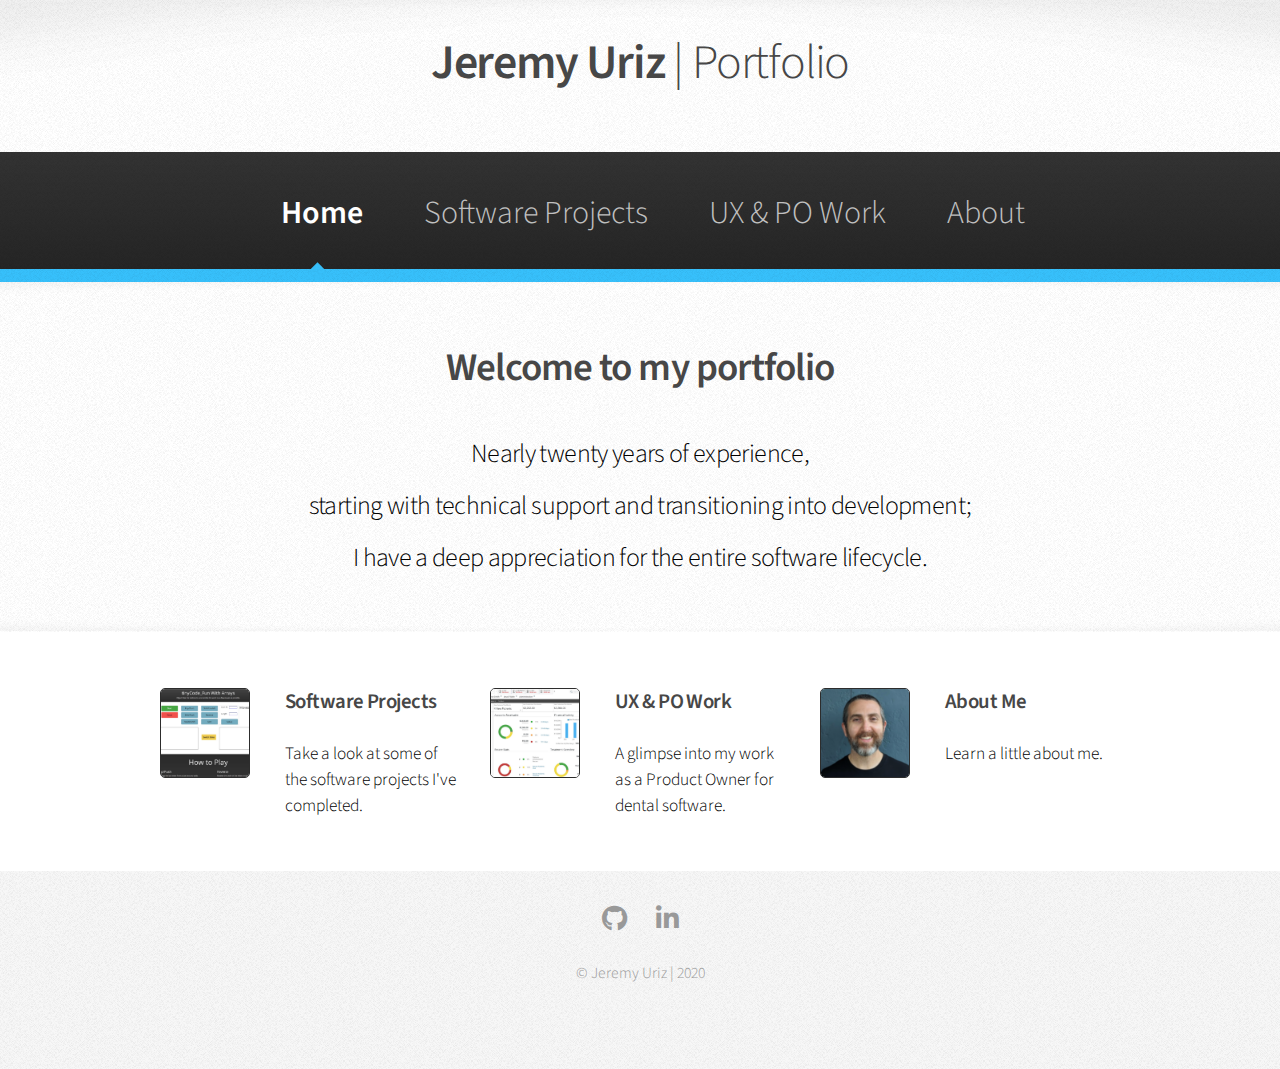
<file: index.html>
<!DOCTYPE HTML>
<html>

<head>
    <title>Jeremy Uriz Portfolio-Home</title>
    <meta charset="utf-8" />
    <meta name="viewport" content="width=device-width, initial-scale=1, user-scalable=no" />
    <link rel="stylesheet" href="assets/css/main.css" />
</head>

<body class="is-preload">
    <div id="page-wrapper">

        <!-- Header -->
        <div id="header">

            <!-- Logo -->
            <h1><a href="index.html" id="logo">Jeremy Uriz<em> | Portfolio</em></a></h1>

            <!-- Nav -->
            <nav id="nav">
                <ul>
                    <li class="current"><a href="index.html">Home</a></li>
                    <li><a href="softwareprojects.html">Software Projects</a></li>
                    <li><a href="productowner.html">UX & PO Work</a></li>
                    <li><a href="about.html">About</a></li>
                    <!-- <li><a href="contact.html">Contact</a></li> -->
                </ul>
            </nav>

        </div>

        <!-- Gigantic Heading -->
        <section class="wrapper style2">
            <div class="container">
                <header class="major">
                    <h2>Welcome to my portfolio</h2>
                    <p>Nearly twenty years of experience,</p>
                    <p>starting with technical support and transitioning into development; </p>
                    <p>I have a deep appreciation for the entire software lifecycle.</p>
                </header>
            </div>
        </section>

        <!-- Posts -->
        <section class="wrapper style1">
            <div class="container">
                <div class="row">
                    <section class="col-4 col-12-md">
                        <div class="box post">
                            <a href="softwareprojects.html" class="image left"><img src="images/tinyCode_funWithArraysThumbnail.jpg" alt="Thumbnail of array game." /></a>
                            <div class="inner">
                                <h3>Software Projects</h3>
                                <p>Take a look at some of the software projects I've completed.</p>
                            </div>
                        </div>
                    </section>
                    <section class="col-4 col-12-md">
                        <div class="box post">
                            <a href="productowner.html" class="image left"><img src="images/CMPThumbnail.jpg" alt="Thumbnail of SaaS product." /></a>
                            <div class="inner">
                                <h3>UX & PO Work</h3>
                                <p>A glimpse into my work as a Product Owner for dental software.</p>
                            </div>
                        </div>
                    </section>
                    <section class="col-4 col-12-md">
                        <div class="box post">
                            <a href="about.html" class="image left"><img src="images/UrizThumbnail.png" alt="A portrait of Jeremy Uriz" /></a>
                            <div class="inner">
                                <h3>About Me</h3>
                                <p>Learn a little about me.</p>
                            </div>
                        </div>
                    </section>
                </div>
            </div>
        </section>

        <!-- Footer -->
        <div id="footer">
            <div class="container">
                <div class="row">
                </div>
            </div>

            <!-- Icons -->
            <ul class="icons">
                <li><a href="https://github.com/JJURIZ" class="icon brands fa-github" target="blank"><span class="label">GitHub</span></a></li>
                <li><a href="https://www.linkedin.com/in/jjuriz/" class="icon brands fa-linkedin-in" target="blank"><span class="label">LinkedIn</span></a></li>
            </ul>

            <!-- Copyright -->
            <div class="copyright">
                <ul class="menu">
                    <li>&copy; Jeremy Uriz | 2020</li>
                </ul>
            </div>

        </div>

    </div>

    <!-- Scripts -->
    <script src="assets/js/jquery.min.js"></script>
    <script src="assets/js/jquery.dropotron.min.js"></script>
    <script src="assets/js/browser.min.js"></script>
    <script src="assets/js/breakpoints.min.js"></script>
    <script src="assets/js/util.js"></script>
    <script src="assets/js/main.js"></script>

</body>

</html>
</file>
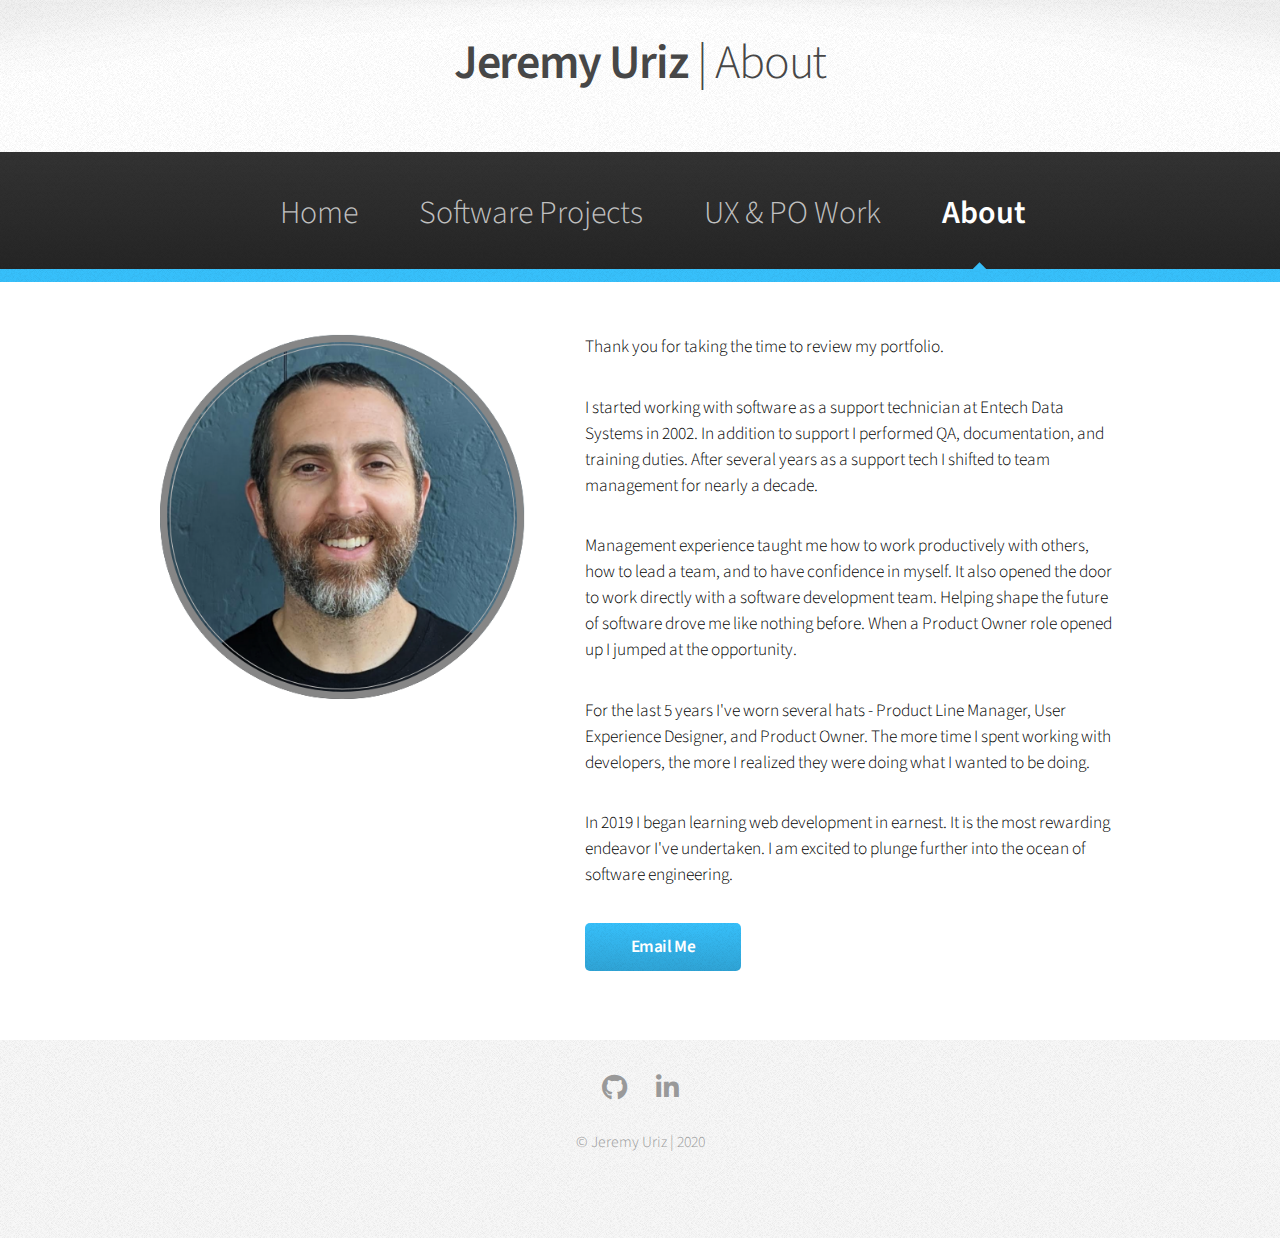
<file: about.html>
<!DOCTYPE HTML>
<html>

<head>
    <title>Jeremy Uriz Portfolio-About</title>
    <meta charset="utf-8" />
    <meta name="viewport" content="width=device-width, initial-scale=1, user-scalable=no" />
    <link rel="stylesheet" href="assets/css/main.css" />
</head>

<body class="is-preload">
    <div id="page-wrapper">

        <!-- Header -->
        <div id="header">

            <!-- Logo -->
            <h1><a href="index.html" id="logo">Jeremy Uriz <em>| About</em></a></h1>

            <!-- Nav -->
            <nav id="nav">
                <ul>
                    <li><a href="index.html">Home</a></li>
                    <li><a href="softwareprojects.html">Software Projects</a></li>
                    <li><a href="productowner.html">UX & PO Work</a></li>
                    <li class="current"><a href="about.html">About</a></li>
                    <!-- <li><a href="contact.html">Contact</a></li> -->
                </ul>
            </nav>
        </div>

        <!-- Main -->
        <section class="wrapper style1">
            <div class="container">
                <div class="row gtr-200">
                    <div class="col-5 col-12-narrower">
                        <div id="content">

                            <!-- Content -->
                            <header>
                            </header>
                            <span class="image featured"><img src="images/Uriz.png" alt="" /></span>
                        </div>
                    </div>
                    <div class="col-7 col-12-narrower">
                        <div id="sidebar">

                            <!-- Sidebar -->

                            <section>
                                <p>Thank you for taking the time to review my portfolio.</p>
                                <p>I started working with software as a support technician at Entech Data Systems in 2002. In addition to support I performed QA, documentation, and training duties. After several years as a support tech I shifted to team
                                    management for nearly a decade.
                                </p>
                                <p>Management experience taught me how to work productively with others, how to lead a team, and to have confidence in myself. It also opened the door to work directly with a software development team. Helping shape the future
                                    of software drove me like nothing before. When a Product Owner role opened up I jumped at the opportunity. </p>
                                <p>For the last 5 years I've worn several hats - Product Line Manager, User Experience Designer, and Product Owner. The more time I spent working with developers, the more I realized they were doing what I wanted to be doing.</p>
                                <p>In 2019 I began learning web development in earnest. It is the most rewarding endeavor I've undertaken. I am excited to plunge further into the ocean of software engineering. </p>
                                </p>
                            </section>
                            <footer>
                                <a href="mailto: jeremy.uriz@gmail.com" class="button">Email Me</a>
                            </footer>

                        </div>
                    </div>
                </div>
            </div>
        </section>

        <!-- Footer -->
        <div id="footer">
            <div class="container">
                <div class="row">
                </div>
            </div>

            <!-- Icons -->
            <ul class="icons">
                <li><a href="https://github.com/JJURIZ" class="icon brands fa-github" target="blank"><span class="label">GitHub</span></a></li>
                <li><a href="https://www.linkedin.com/in/jjuriz/" class="icon brands fa-linkedin-in" target="blank"><span class="label">LinkedIn</span></a></li>
            </ul>

            <!-- Copyright -->
            <div class="copyright">
                <ul class="menu">
                    <li>&copy; Jeremy Uriz | 2020</li>
                </ul>
            </div>
        </div>

    </div>

    <!-- Scripts -->
    <script src="assets/js/jquery.min.js"></script>
    <script src="assets/js/jquery.dropotron.min.js"></script>
    <script src="assets/js/browser.min.js"></script>
    <script src="assets/js/breakpoints.min.js"></script>
    <script src="assets/js/util.js"></script>
    <script src="assets/js/main.js"></script>

</body>

</html>
</file>
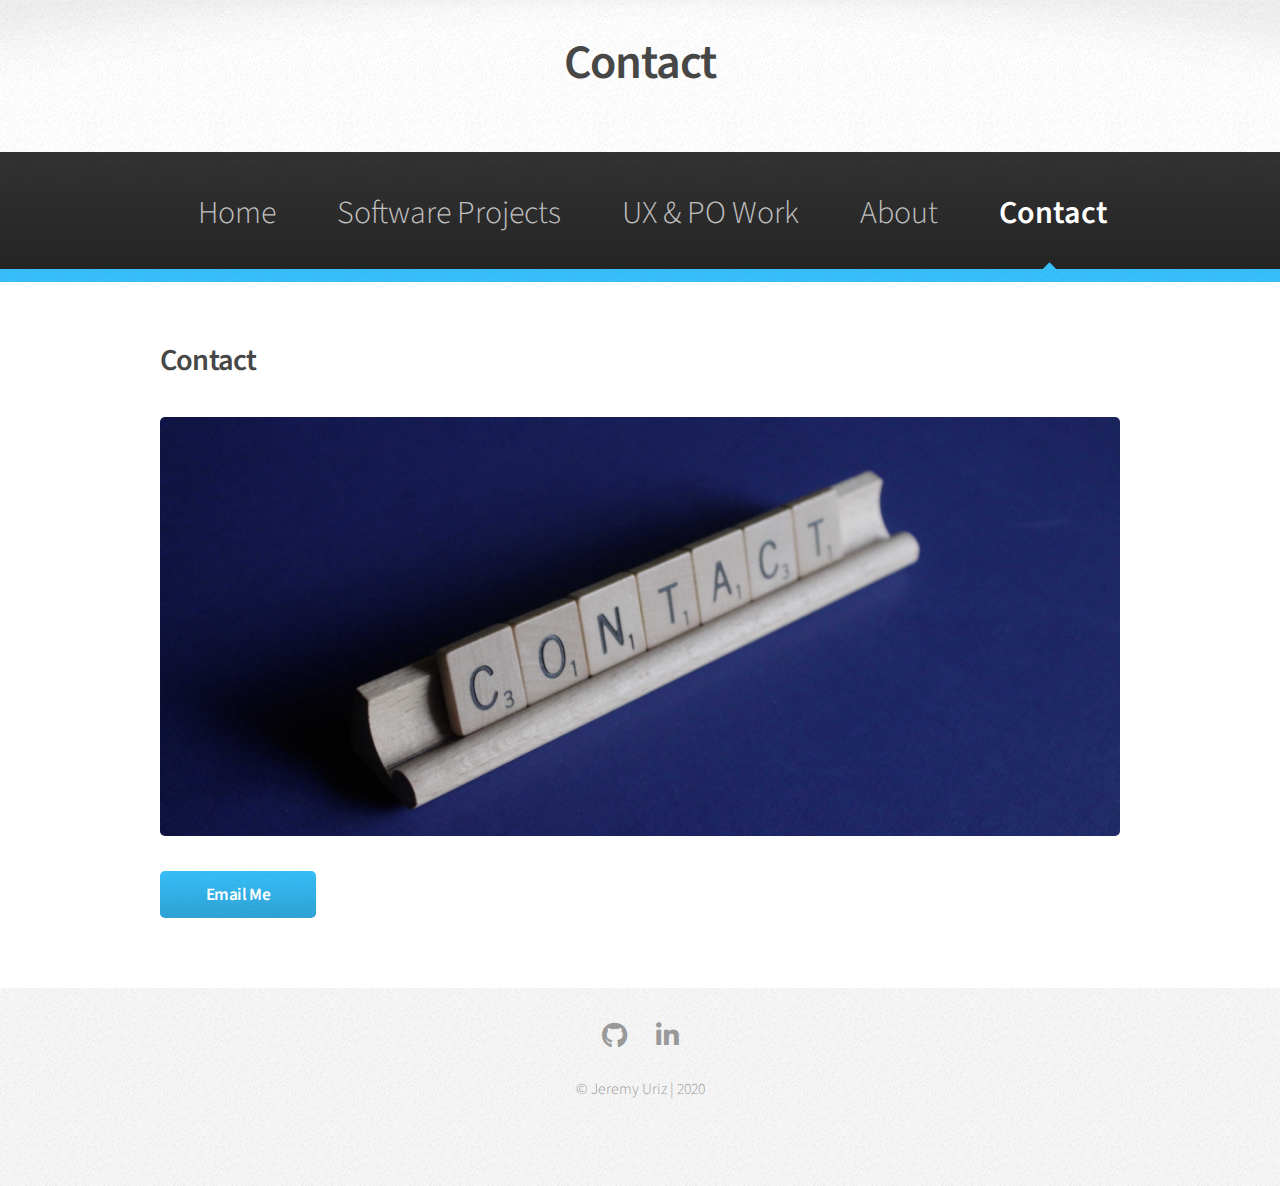
<file: contact.html>
<!DOCTYPE HTML>
<html>

<head>
    <title>Jeremy Uriz Portfolio-Contact</title>
    <meta charset="utf-8" />
    <meta name="viewport" content="width=device-width, initial-scale=1, user-scalable=no" />
    <link rel="stylesheet" href="assets/css/main.css" />
</head>

<body class="is-preload">
    <div id="page-wrapper">

        <!-- Header -->
        <div id="header">

            <!-- Logo -->
            <h1><a href="index.html" id="logo">Contact</a></h1>

            <!-- Nav -->
            <nav id="nav">
                <ul>
                    <li><a href="index.html">Home</a></li>
                    <li><a href="softwareprojects.html">Software Projects</a></li>
                    <li><a href="productowner.html">UX & PO Work</a></li>
                    <li><a href="about.html">About</a></li>
                    <li class="current"><a href="contact.html">Contact</a></li>
                </ul>
            </nav>

        </div>

        <!-- Main -->
        <section class="wrapper style1">
            <div class="container">
                <div id="content">

                    <!-- Content -->
                    <article>
                        <header>
                            <h2>Contact</h2>
                        </header>
                        <span class="image featured"><img src="images/contactBanner.jpg" alt="" /></span>
                        <footer>
                            <a href="mailto: jeremy.uriz@gmail.com" class="button">Email Me</a>
                        </footer>
                    </article>
                </div>
            </div>
        </section>

        <!-- Footer -->
        <div id="footer">
            <div class="container">
                <div class="row">

                </div>
            </div>

            <!-- Icons -->
            <ul class="icons">
                <li><a href="https://github.com/JJURIZ" class="icon brands fa-github" target="blank"><span class="label">GitHub</span></a></li>
                <li><a href="https://www.linkedin.com/in/jjuriz/" class="icon brands fa-linkedin-in" target="blank"><span class="label">LinkedIn</span></a></li>
            </ul>

            <!-- Copyright -->
            <div class="copyright">
                <ul class="menu">
                    <li>&copy; Jeremy Uriz | 2020</li>
                </ul>
            </div>

        </div>

    </div>

    <!-- Scripts -->
    <script src="assets/js/jquery.min.js"></script>
    <script src="assets/js/jquery.dropotron.min.js"></script>
    <script src="assets/js/browser.min.js"></script>
    <script src="assets/js/breakpoints.min.js"></script>
    <script src="assets/js/util.js"></script>
    <script src="assets/js/main.js"></script>

</body>

</html>
</file>
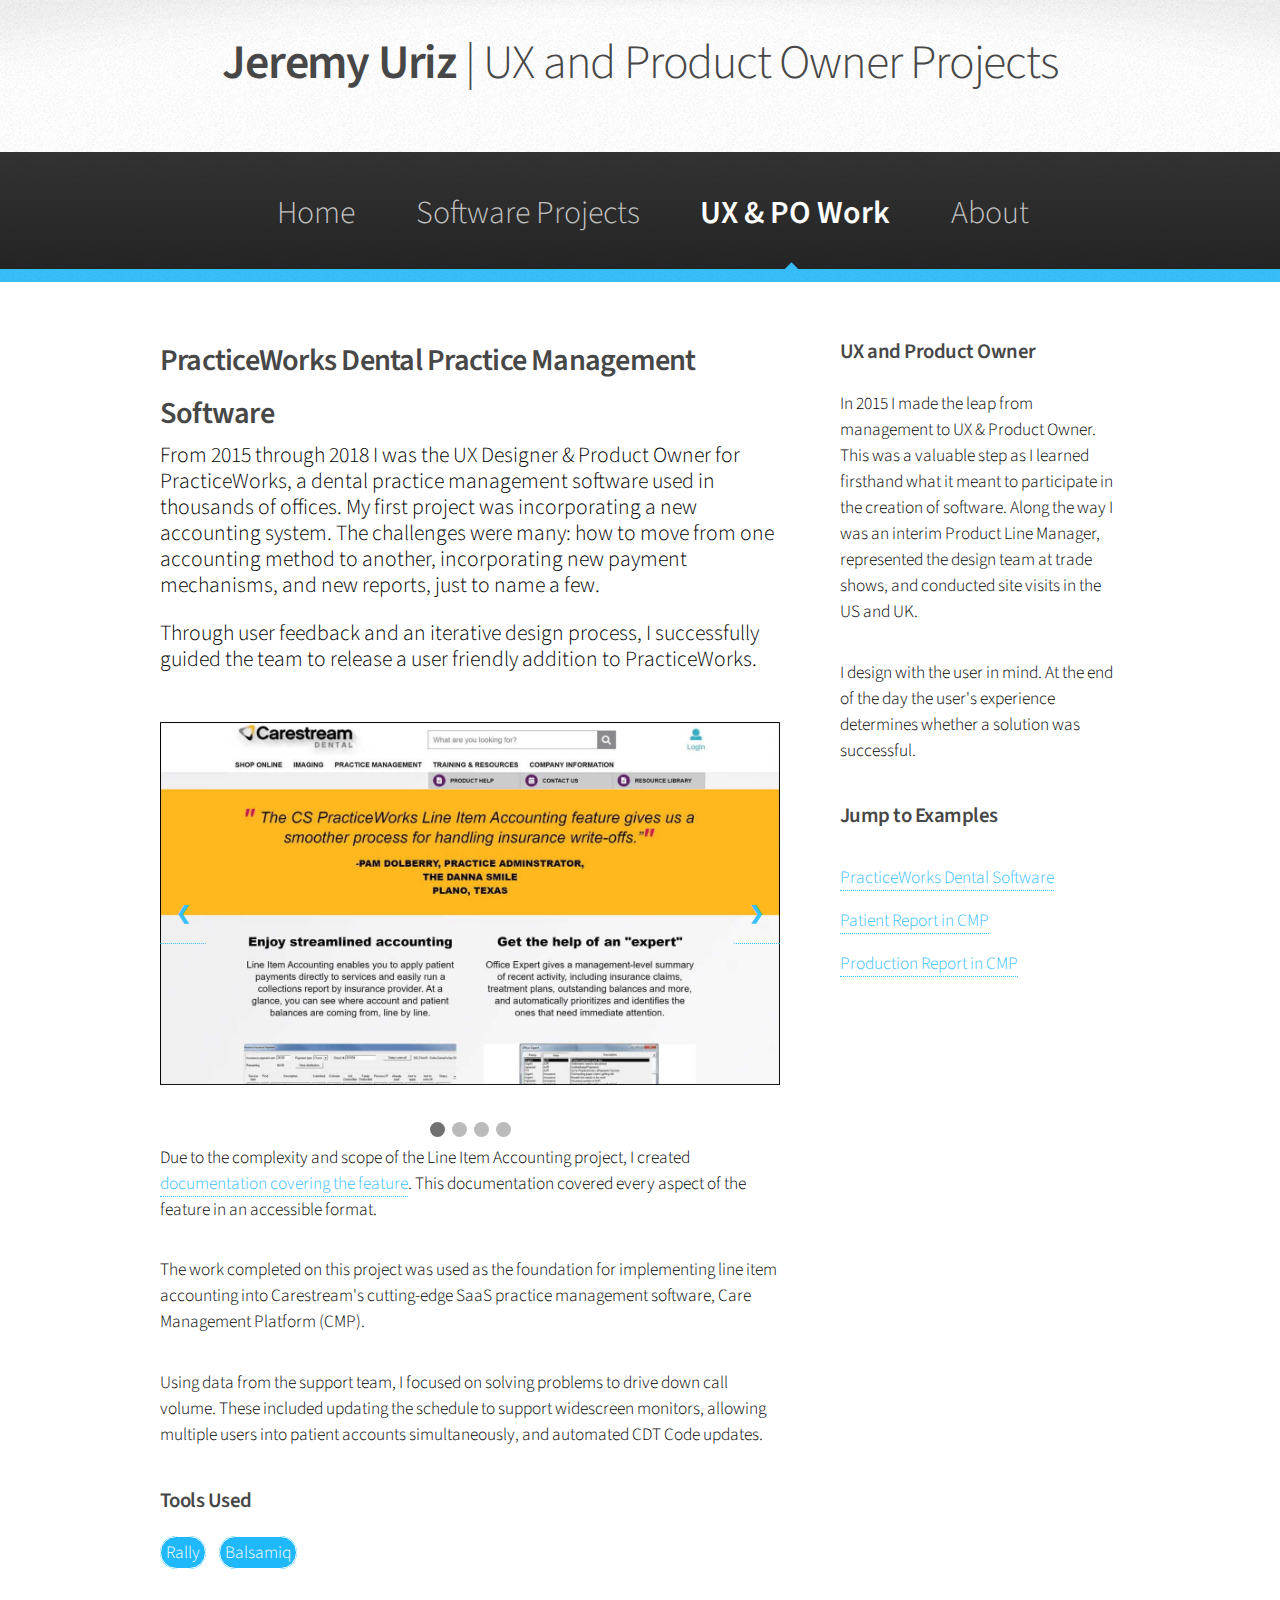
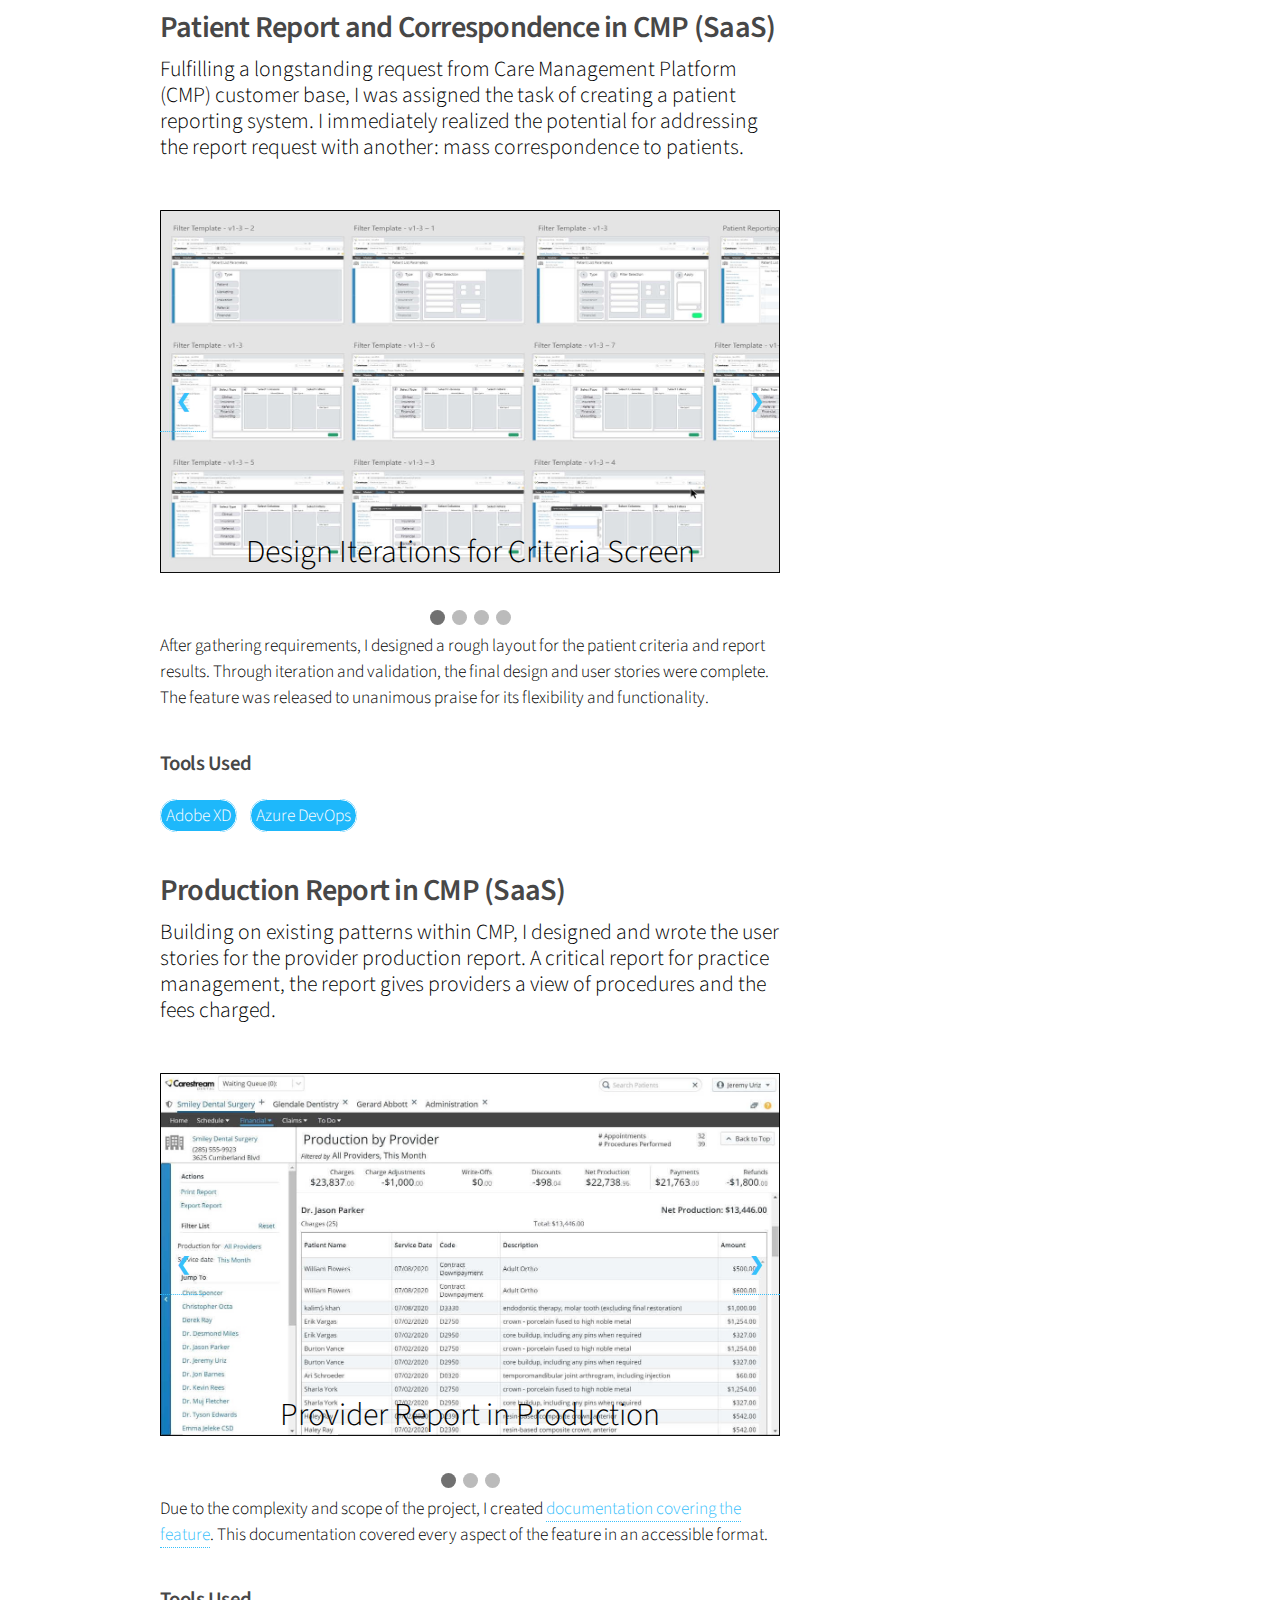
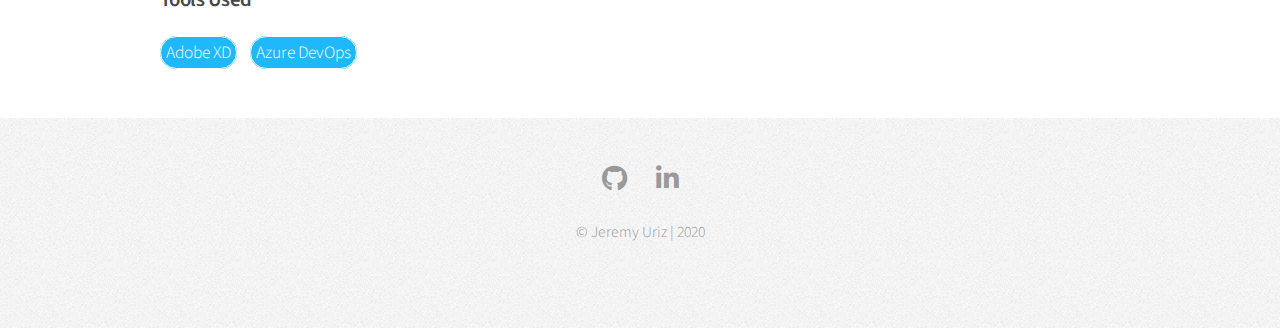
<file: productowner.html>
<!DOCTYPE HTML>
<html>

<head>
    <title>Jeremy Uriz Portfolio-UX & PO</title>
    <meta charset="utf-8" />
    <meta name="viewport" content="width=device-width, initial-scale=1, user-scalable=no" />
    <link rel="stylesheet" href="assets/css/main.css" />
    <link rel="stylesheet" href="assets/css/carousel.css" />
</head>

<body class="is-preload">
    <div id="page-wrapper">

        <!-- Header -->
        <div id="header">

            <!-- Logo -->
            <h1><a href="" id="logo">Jeremy Uriz<em> | UX and Product Owner Projects</em></a></h1>

            <!-- Nav -->
            <nav id="nav">
                <ul>
                    <li><a href="index.html">Home</a></li>
                    <li><a href="softwareprojects.html">Software Projects</a></li>
                    <li class="current"><a href="productowner.html">UX & PO Work</a></li>
                    <li><a href="about.html">About</a></li>
                    <!-- <li><a href="contact.html">Contact</a></li> -->
                </ul>
            </nav>
        </div>

        <!-- Main -->
        <section class="wrapper style1">
            <div class="container">
                <div class="row gtr-200">
                    <div class="col-8 col-12-narrower">
                        <div id="content">

                            <!-- Content -->
                            <article>
                                <header>
                                    <h2 id="PWDPMS">PracticeWorks Dental Practice Management Software</h2>
                                    <p>From 2015 through 2018 I was the UX Designer & Product Owner for PracticeWorks, a dental practice management software used in thousands of offices. My first project was incorporating a new accounting system. The challenges
                                        were many: how to move from one accounting method to another, incorporating new payment mechanisms, and new reports, just to name a few.</p>
                                    <p>Through user feedback and an iterative design process, I successfully guided the team to release a user friendly addition to PracticeWorks. </p>
                                </header>
                                <!-- PracticeWorks slideshow container -->
                                <div class="slideshow-container">

                                    <!-- Full-width images with number and caption text -->
                                    <div class="mySlides1 fade">
                                        <img src="images/CSWebLIA.jpg" style="width:100%">
                                    </div>

                                    <div class="mySlides1 fade">
                                        <img src="images/payrollReport.png" style="width:100%">
                                    </div>

                                    <div class="mySlides1 fade">
                                        <img src="images/PWOriginalAppointmentBook.jpg" style="width:100%">
                                        <div class="text">Schedule Prior to Update</div>
                                    </div>

                                    <div class="mySlides1 fade">
                                        <img src="images/PWUpdatedAppointmentBook.jpg" style="width:100%">
                                        <div class="text">Schedule After Update</div>
                                    </div>

                                    <!-- Next and previous buttons -->
                                    <a class="prev" onclick="plusSlides(-1,0)">&#10094;</a>
                                    <a class="next" onclick="plusSlides(1,0)">&#10095;</a>
                                </div>
                                <br>

                                <!-- The dots/circles -->
                                <div style="text-align:center">
                                    <span class="dot1" onclick="currentSlide(1)"></span>
                                    <span class="dot1" onclick="currentSlide(2)"></span>
                                    <span class="dot1" onclick="currentSlide(3)"></span>
                                    <span class="dot1" onclick="currentSlide(4)"></span>
                                </div>

                                <!-- PracticeWorks slideshow End -->
                                <p>Due to the complexity and scope of the Line Item Accounting project, I created <a href="https://community.carestreamdental.com/t5/PRACTICEWORKS/Complete-Guide-to-PracticeWorks-Line-Item-Accounting/m-p/3025" target="blank">documentation covering the feature</a>.
                                    This documentation covered every aspect of the feature in an accessible format.</p>
                                <p>The work completed on this project was used as the foundation for implementing line item accounting into Carestream's cutting-edge SaaS practice management software, Care Management Platform (CMP).</p>
                                <p>Using data from the support team, I focused on solving problems to drive down call volume. These included updating the schedule to support widescreen monitors, allowing multiple users into patient accounts simultaneously,
                                    and automated CDT Code updates.
                                </p>
                                <h3>Tools Used</h3>
                                <ul class="techUsed">
                                    <li>Rally</li>
                                    <li>Balsamiq</li>
                                </ul>
                            </article>
                            <article>
                                <header>
                                    <h2 id="CMP_Patient_Report">Patient Report and Correspondence in CMP (SaaS)</h2>
                                    <p>Fulfilling a longstanding request from Care Management Platform (CMP) customer base, I was assigned the task of creating a patient reporting system. I immediately realized the potential for addressing the report request
                                        with another: mass correspondence to patients.</p>
                                </header>

                                <!-- CMP Patient Report slideshow container -->
                                <div class="slideshow-container">

                                    <!-- Full-width images with number and caption text -->
                                    <div class="mySlides2 fade">
                                        <img src="images/CMP-PatientReporting_Iterations.jpg" style="width:100%">
                                        <div class="text">Design Iterations for Criteria Screen</div>
                                    </div>

                                    <div class="mySlides2 fade">
                                        <img src="images/Final_PatientReport_Results.jpg" style="width:100%">
                                        <div class="text">Report Results in Prodution</div>
                                    </div>

                                    <div class="mySlides2 fade">
                                        <img src="images/CMP-PatientReporting_SelectionScreen.jpg" style="width:100%">
                                        <div class="text">Design Iterations for Report Results</div>
                                    </div>

                                    <div class="mySlides2 fade">
                                        <img src="images/Final_PatientReport_Selection.jpg" style="width:100%">
                                        <div class="text">Criteria Screen Selection in Production</div>
                                    </div>

                                    <!-- Next and previous buttons -->
                                    <a class="prev" onclick="plusSlides(-1,1)">&#10094;</a>
                                    <a class="next" onclick="plusSlides(1,1)">&#10095;</a>
                                </div>
                                <br>

                                <!-- The dots/circles -->
                                <div style="text-align:center">
                                    <span class="dot2" onclick="currentSlide(1)"></span>
                                    <span class="dot2" onclick="currentSlide(2)"></span>
                                    <span class="dot2" onclick="currentSlide(3)"></span>
                                    <span class="dot2" onclick="currentSlide(4)"></span>
                                </div>

                                <!-- CMP Patient Report slideshow End -->

                                <p>After gathering requirements, I designed a rough layout for the patient criteria and report results. Through iteration and validation, the final design and user stories were complete. The feature was released to unanimous
                                    praise for its flexibility and functionality.
                                </p>
                                <h3>Tools Used</h3>
                                <ul class="techUsed">
                                    <li>Adobe XD</li>
                                    <li>Azure DevOps</li>
                                </ul>
                            </article>
                            <article>
                                <header>
                                    <h2 id="CMP_ProductionReport">Production Report in CMP (SaaS)</h2>
                                    <p>Building on existing patterns within CMP, I designed and wrote the user stories for the provider production report. A critical report for practice management, the report gives providers a view of procedures and the
                                        fees charged.
                                    </p>
                                </header>

                                <!-- CMP Patient Report slideshow container -->
                                <div class="slideshow-container">

                                    <!-- Full-width images with number and caption text -->
                                    <div class="mySlides3 fade">
                                        <img src="images/CMPProductionByProvider.jpg" style="width:100%">
                                        <div class="text">Provider Report in Production</div>
                                    </div>

                                    <div class="mySlides3 fade">
                                        <img src="images/CMP-PatientReporting_Iterations.jpg" style="width:100%">
                                        <div class="text">Design Iterations for Provider Production Report</div>
                                    </div>

                                    <div class="mySlides3 fade">
                                        <img src="images/CMPProductionReportMockup2.jpg" style="width:100%">
                                        <div class="text">Design Pattern for Provider Production Results</div>
                                    </div>

                                    <!-- Next and previous buttons -->
                                    <a class="prev" onclick="plusSlides(-1,2)">&#10094;</a>
                                    <a class="next" onclick="plusSlides(1,2)">&#10095;</a>
                                </div>
                                <br>

                                <!-- The dots/circles -->
                                <div style="text-align:center">
                                    <span class="dot3" onclick="currentSlide(1)"></span>
                                    <span class="dot3" onclick="currentSlide(2)"></span>
                                    <span class="dot3" onclick="currentSlide(3)"></span>
                                </div>

                                <!-- CMP Patient Report slideshow End -->

                                <p>Due to the complexity and scope of the project, I created <a href="https://community.carestreamdental.com/t5/PRACTICEWORKS/Complete-Guide-to-PracticeWorks-Line-Item-Accounting/m-p/3025" target="blank">documentation covering the feature</a>.
                                    This documentation covered every aspect of the feature in an accessible format.</p>
                                <h3>Tools Used</h3>
                                <ul class="techUsed">
                                    <li>Adobe XD</li>
                                    <li>Azure DevOps</li>
                                </ul>
                            </article>
                        </div>
                    </div>
                    <div class="col-4 col-12-narrower">
                        <div id="sidebar">

                            <!-- Sidebar -->

                            <section class='jumpToProject'>
                                <h3>UX and Product Owner</h3>
                                <p>
                                    In 2015 I made the leap from management to UX & Product Owner. This was a valuable step as I learned firsthand what it meant to participate in the creation of software. Along the way I was an interim Product Line Manager, represented
                                    the design team at trade shows, and conducted site visits in the US and UK.
                                </p>
                                <p>
                                    I design with the user in mind. At the end of the day the user's experience determines whether a solution was successful. 
                                </p>
                            </section>

                            <section class='jumpToProject'>
                                <h3>Jump to Examples</h3>
                                <ul class="links">
                                    <li><a href="#PWDPMS">PracticeWorks Dental Software</a></li>
                                    <li><a href="#CMP_Patient_Report">Patient Report in CMP</a></li>
                                    <li><a href="#CMP_ProductionReport">Production Report in CMP</a></li>
                                </ul>
                            </section>

                        </div>
                    </div>
                </div>
            </div>
        </section>

        <!-- Footer -->
        <div id="footer">

            <!-- Icons -->
            <ul class="icons">
                <li><a href="https://github.com/JJURIZ" class="icon brands fa-github" target="blank"><span class="label">GitHub</span></a></li>
                <li><a href="https://www.linkedin.com/in/jjuriz/" class="icon brands fa-linkedin-in" target="blank"><span class="label">LinkedIn</span></a></li>
            </ul>

            <!-- Copyright -->
            <div class="copyright">
                <ul class="menu">
                    <li>&copy; Jeremy Uriz | 2020</li>
                </ul>
            </div>

        </div>

    </div>

    <!-- Scripts -->
    <script src="assets/js/jquery.min.js"></script>
    <script src="assets/js/jquery.dropotron.min.js"></script>
    <script src="assets/js/browser.min.js"></script>
    <script src="assets/js/breakpoints.min.js"></script>
    <script src="assets/js/util.js"></script>
    <script src="assets/js/main.js"></script>
    <script src="assets/js/carousel.js"></script>

</body>

</html>
</file>
<file: assets/css/carousel.css>
* {
    box-sizing: border-box
}


/* Slideshow container */

.slideshow-container {
    max-width: 1000px;
    position: relative;
    margin: auto;
}


/* Hide the images by default */

.mySlides1,
.mySlides2,
.mySlides3,
.mySlides4 {
    display: none;
}


/* Next & previous buttons */

.prev,
.next {
    cursor: pointer;
    position: absolute;
    top: 50%;
    width: auto;
    margin-top: -22px;
    padding: 16px;
    color: #37c0fb;
    font-weight: bold;
    font-size: 18px;
    transition: 0.6s ease;
    border-radius: 0 3px 3px 0;
    user-select: none;
}


/* Position the "next button" to the right */

.next {
    right: 0;
    border-radius: 3px 0 0 3px;
}


/* On hover, add a black background color with a little bit see-through */

.prev:hover,
.next:hover {
    background-color: rgba(0, 0, 0, 0.8);
}


/* Caption text */

.text {
    color: #000;
    font-size: 2rem;
    padding: 8px 12px;
    position: absolute;
    bottom: 8px;
    width: 100%;
    text-align: center;
}


/* Number text (1/3 etc) */

.numbertext {
    color: #f2f2f2;
    font-size: 12px;
    padding: 8px 12px;
    position: absolute;
    top: 0;
}


/* The dots/bullets/indicators */

.dot1,
.dot2,
.dot3,
.dot4 {
    cursor: pointer;
    height: 15px;
    width: 15px;
    margin: 0 2px;
    background-color: #bbb;
    border-radius: 50%;
    display: inline-block;
    transition: background-color 0.6s ease;
}

.active,
.dot1:hover,
.dot2:hover,
.dot3:hover,
.dot4:hover {
    background-color: #717171;
}


/* Fading animation */

.fade {
    -webkit-animation-name: fade;
    -webkit-animation-duration: 1.5s;
    animation-name: fade;
    animation-duration: 1.5s;
}

@-webkit-keyframes fade {
    from {
        opacity: .4
    }
    to {
        opacity: 1
    }
}

@keyframes fade {
    from {
        opacity: .4
    }
    to {
        opacity: 1
    }
}
</file>
<file: assets/css/main.css>
@import url("fontawesome-all.min.css");
@import url("https://fonts.googleapis.com/css?family=Source+Sans+Pro:300,300italic,600,600italic");

/*
	Arcana by HTML5 UP
	html5up.net | @ajlkn
	Free for personal and commercial use under the CCA 3.0 license (html5up.net/license)
*/

html,
body,
div,
span,
applet,
object,
iframe,
h1,
h2,
h3,
h4,
h5,
h6,
p,
blockquote,
pre,
a,
abbr,
acronym,
address,
big,
cite,
code,
del,
dfn,
em,
img,
ins,
kbd,
q,
s,
samp,
small,
strike,
strong,
sub,
sup,
tt,
var,
b,
u,
i,
center,
dl,
dt,
dd,
ol,
ul,
li,
fieldset,
form,
label,
legend,
table,
caption,
tbody,
tfoot,
thead,
tr,
th,
td,
article,
aside,
canvas,
details,
embed,
figure,
figcaption,
footer,
header,
hgroup,
menu,
nav,
output,
ruby,
section,
summary,
time,
mark,
audio,
video {
    margin: 0;
    padding: 0;
    border: 0;
    font-size: 100%;
    font: inherit;
    vertical-align: baseline;
}

article,
aside,
details,
figcaption,
figure,
footer,
header,
hgroup,
menu,
nav,
section {
    display: block;
}

body {
    line-height: 1;
}

ol,
ul {
    list-style: none;
}

blockquote,
q {
    quotes: none;
}

blockquote:before,
blockquote:after,
q:before,
q:after {
    content: '';
    content: none;
}

table {
    border-collapse: collapse;
    border-spacing: 0;
}

body {
    -webkit-text-size-adjust: none;
}

mark {
    background-color: transparent;
    color: inherit;
}

input::-moz-focus-inner {
    border: 0;
    padding: 0;
}

input,
select,
textarea {
    -moz-appearance: none;
    -webkit-appearance: none;
    -ms-appearance: none;
    appearance: none;
}


/* Basic */

html {
    box-sizing: border-box;
}

*,
*:before,
*:after {
    box-sizing: inherit;
}

body {
    background: #f7f7f7 url("images/bg01.png");
}

body.is-preload *,
body.is-preload *:before,
body.is-preload *:after {
    -moz-animation: none !important;
    -webkit-animation: none !important;
    -ms-animation: none !important;
    animation: none !important;
    -moz-transition: none !important;
    -webkit-transition: none !important;
    -ms-transition: none !important;
    transition: none !important;
}

body,
input,
select,
textarea {
    color: #474747;
    font-family: 'Source Sans Pro', sans-serif;
    font-size: 16pt;
    font-weight: 300;
    line-height: 1.65em;
}

a {
    -moz-transition: color 0.2s ease-in-out, border-color 0.2s ease-in-out, opacity 0.2s ease-in-out;
    -webkit-transition: color 0.2s ease-in-out, border-color 0.2s ease-in-out, opacity 0.2s ease-in-out;
    -ms-transition: color 0.2s ease-in-out, border-color 0.2s ease-in-out, opacity 0.2s ease-in-out;
    transition: color 0.2s ease-in-out, border-color 0.2s ease-in-out, opacity 0.2s ease-in-out;
    color: #37c0fb;
    text-decoration: none;
    border-bottom: dotted 1px;
}

a:hover {
    color: #37c0fb;
    border-bottom-color: transparent;
}

strong,
b {
    font-weight: 600;
}

em,
i {
    font-style: italic;
}

p,
ul,
ol,
dl,
table,
blockquote {
    margin: 0 0 2em 0;
}

h1,
h2,
h3,
h4,
h5,
h6 {
    color: inherit;
    font-weight: 600;
    line-height: 1.75em;
    margin-bottom: 1em;
}

h1 a,
h2 a,
h3 a,
h4 a,
h5 a,
h6 a {
    color: inherit;
    text-decoration: none;
}

h1 em,
h2 em,
h3 em,
h4 em,
h5 em,
h6 em {
    font-style: normal;
    font-weight: 300;
}

h2 {
    font-size: 1.75em;
    letter-spacing: -0.025em;
}

h3 {
    font-size: 1.2em;
    letter-spacing: -0.025em;
}

sub {
    font-size: 0.8em;
    position: relative;
    top: 0.5em;
}

sup {
    font-size: 0.8em;
    position: relative;
    top: -0.5em;
}

hr {
    border-top: solid 1px #e0e0e0;
    border: 0;
    margin-bottom: 1.5em;
}

blockquote {
    border-left: solid 0.5em #e0e0e0;
    font-style: italic;
    padding: 1em 0 1em 2em;
}

p {
    color: black;
}


/* Container */

.container {
    margin: 0 auto;
    max-width: 100%;
    width: 1400px;
}

@media screen and (max-width: 1680px) {
    .container {
        width: 1200px;
    }
}

@media screen and (max-width: 1280px) {
    .container {
        width: 960px;
    }
}

@media screen and (max-width: 980px) {
    .container {
        width: 95%;
    }
}

@media screen and (max-width: 840px) {
    .container {
        width: 95%;
    }
}

@media screen and (max-width: 736px) {
    .container {
        width: 90%;
    }
}

@media screen and (max-width: 480px) {
    .container {
        width: 100%;
    }
}


/* Row */

.row {
    display: flex;
    flex-wrap: wrap;
    box-sizing: border-box;
    align-items: stretch;
}

.row>* {
    box-sizing: border-box;
}

.row.gtr-uniform>*> :last-child {
    margin-bottom: 0;
}

.row.aln-left {
    justify-content: flex-start;
}

.row.aln-center {
    justify-content: center;
}

.row.aln-right {
    justify-content: flex-end;
}

.row.aln-top {
    align-items: flex-start;
}

.row.aln-middle {
    align-items: center;
}

.row.aln-bottom {
    align-items: flex-end;
}

.row>.imp {
    order: -1;
}

.row>.col-1 {
    width: 8.33333%;
}

.row>.off-1 {
    margin-left: 8.33333%;
}

.row>.col-2 {
    width: 16.66667%;
}

.row>.off-2 {
    margin-left: 16.66667%;
}

.row>.col-3 {
    width: 25%;
}

.row>.off-3 {
    margin-left: 25%;
}

.row>.col-4 {
    width: 33.33333%;
}

.row>.off-4 {
    margin-left: 33.33333%;
}

.row>.col-5 {
    width: 41.66667%;
}

.row>.off-5 {
    margin-left: 41.66667%;
}

.row>.col-6 {
    width: 50%;
}

.row>.off-6 {
    margin-left: 50%;
}

.row>.col-7 {
    width: 58.33333%;
}

.row>.off-7 {
    margin-left: 58.33333%;
}

.row>.col-8 {
    width: 66.66667%;
}

.row>.off-8 {
    margin-left: 66.66667%;
}

.row>.col-9 {
    width: 75%;
}

.row>.off-9 {
    margin-left: 75%;
}

.row>.col-10 {
    width: 83.33333%;
}

.row>.off-10 {
    margin-left: 83.33333%;
}

.row>.col-11 {
    width: 91.66667%;
}

.row>.off-11 {
    margin-left: 91.66667%;
}

.row>.col-12 {
    width: 100%;
}

.row>.off-12 {
    margin-left: 100%;
}

.row.gtr-0 {
    margin-top: 0px;
    margin-left: 0px;
}

.row.gtr-0>* {
    padding: 0px 0 0 0px;
}

.row.gtr-0.gtr-uniform {
    margin-top: 0px;
}

.row.gtr-0.gtr-uniform>* {
    padding-top: 0px;
}

.row.gtr-25 {
    margin-top: -12.5px;
    margin-left: -12.5px;
}

.row.gtr-25>* {
    padding: 12.5px 0 0 12.5px;
}

.row.gtr-25.gtr-uniform {
    margin-top: -12.5px;
}

.row.gtr-25.gtr-uniform>* {
    padding-top: 12.5px;
}

.row.gtr-50 {
    margin-top: -25px;
    margin-left: -25px;
}

.row.gtr-50>* {
    padding: 25px 0 0 25px;
}

.row.gtr-50.gtr-uniform {
    margin-top: -25px;
}

.row.gtr-50.gtr-uniform>* {
    padding-top: 25px;
}

.row {
    margin-top: -50px;
    margin-left: -50px;
}

.row>* {
    padding: 50px 0 0 50px;
}

.row.gtr-uniform {
    margin-top: -50px;
}

.row.gtr-uniform>* {
    padding-top: 50px;
}

.row.gtr-150 {
    margin-top: -75px;
    margin-left: -75px;
}

.row.gtr-150>* {
    padding: 75px 0 0 75px;
}

.row.gtr-150.gtr-uniform {
    margin-top: -75px;
}

.row.gtr-150.gtr-uniform>* {
    padding-top: 75px;
}

.row.gtr-200 {
    margin-top: -100px;
    margin-left: -100px;
}

.row.gtr-200>* {
    padding: 100px 0 0 100px;
}

.row.gtr-200.gtr-uniform {
    margin-top: -100px;
}

.row.gtr-200.gtr-uniform>* {
    padding-top: 100px;
}

.techUsed {
    list-style: none;
    padding-left: 0px;
}

.techUsed li {
    display: inline;
    border: 1px solid;
    border-radius: 20px;
    padding: 3px 5px 3px 5px;
    margin: 3px 5px 3px 5px;
    background-color: #1eb8fb;
    color: white;
}

.techUsed li:first-child {
    margin-left: 0px;
}

@media screen and (max-width: 1680px) {
    .row {
        display: flex;
        flex-wrap: wrap;
        box-sizing: border-box;
        align-items: stretch;
    }
    .row>* {
        box-sizing: border-box;
    }
    .row.gtr-uniform>*> :last-child {
        margin-bottom: 0;
    }
    .row.aln-left {
        justify-content: flex-start;
    }
    .row.aln-center {
        justify-content: center;
    }
    .row.aln-right {
        justify-content: flex-end;
    }
    .row.aln-top {
        align-items: flex-start;
    }
    .row.aln-middle {
        align-items: center;
    }
    .row.aln-bottom {
        align-items: flex-end;
    }
    .row>.imp-wide {
        order: -1;
    }
    .row>.col-1-wide {
        width: 8.33333%;
    }
    .row>.off-1-wide {
        margin-left: 8.33333%;
    }
    .row>.col-2-wide {
        width: 16.66667%;
    }
    .row>.off-2-wide {
        margin-left: 16.66667%;
    }
    .row>.col-3-wide {
        width: 25%;
    }
    .row>.off-3-wide {
        margin-left: 25%;
    }
    .row>.col-4-wide {
        width: 33.33333%;
    }
    .row>.off-4-wide {
        margin-left: 33.33333%;
    }
    .row>.col-5-wide {
        width: 41.66667%;
    }
    .row>.off-5-wide {
        margin-left: 41.66667%;
    }
    .row>.col-6-wide {
        width: 50%;
    }
    .row>.off-6-wide {
        margin-left: 50%;
    }
    .row>.col-7-wide {
        width: 58.33333%;
    }
    .row>.off-7-wide {
        margin-left: 58.33333%;
    }
    .row>.col-8-wide {
        width: 66.66667%;
    }
    .row>.off-8-wide {
        margin-left: 66.66667%;
    }
    .row>.col-9-wide {
        width: 75%;
    }
    .row>.off-9-wide {
        margin-left: 75%;
    }
    .row>.col-10-wide {
        width: 83.33333%;
    }
    .row>.off-10-wide {
        margin-left: 83.33333%;
    }
    .row>.col-11-wide {
        width: 91.66667%;
    }
    .row>.off-11-wide {
        margin-left: 91.66667%;
    }
    .row>.col-12-wide {
        width: 100%;
    }
    .row>.off-12-wide {
        margin-left: 100%;
    }
    .row.gtr-0 {
        margin-top: 0px;
        margin-left: 0px;
    }
    .row.gtr-0>* {
        padding: 0px 0 0 0px;
    }
    .row.gtr-0.gtr-uniform {
        margin-top: 0px;
    }
    .row.gtr-0.gtr-uniform>* {
        padding-top: 0px;
    }
    .row.gtr-25 {
        margin-top: -10px;
        margin-left: -10px;
    }
    .row.gtr-25>* {
        padding: 10px 0 0 10px;
    }
    .row.gtr-25.gtr-uniform {
        margin-top: -10px;
    }
    .row.gtr-25.gtr-uniform>* {
        padding-top: 10px;
    }
    .row.gtr-50 {
        margin-top: -20px;
        margin-left: -20px;
    }
    .row.gtr-50>* {
        padding: 20px 0 0 20px;
    }
    .row.gtr-50.gtr-uniform {
        margin-top: -20px;
    }
    .row.gtr-50.gtr-uniform>* {
        padding-top: 20px;
    }
    .row {
        margin-top: -40px;
        margin-left: -40px;
    }
    .row>* {
        padding: 40px 0 0 40px;
    }
    .row.gtr-uniform {
        margin-top: -40px;
    }
    .row.gtr-uniform>* {
        padding-top: 40px;
    }
    .row.gtr-150 {
        margin-top: -60px;
        margin-left: -60px;
    }
    .row.gtr-150>* {
        padding: 60px 0 0 60px;
    }
    .row.gtr-150.gtr-uniform {
        margin-top: -60px;
    }
    .row.gtr-150.gtr-uniform>* {
        padding-top: 60px;
    }
    .row.gtr-200 {
        margin-top: -80px;
        margin-left: -80px;
    }
    .row.gtr-200>* {
        padding: 80px 0 0 80px;
    }
    .row.gtr-200.gtr-uniform {
        margin-top: -80px;
    }
    .row.gtr-200.gtr-uniform>* {
        padding-top: 80px;
    }
}

@media screen and (max-width: 1280px) {
    .row {
        display: flex;
        flex-wrap: wrap;
        box-sizing: border-box;
        align-items: stretch;
    }
    .row>* {
        box-sizing: border-box;
    }
    .row.gtr-uniform>*> :last-child {
        margin-bottom: 0;
    }
    .row.aln-left {
        justify-content: flex-start;
    }
    .row.aln-center {
        justify-content: center;
    }
    .row.aln-right {
        justify-content: flex-end;
    }
    .row.aln-top {
        align-items: flex-start;
    }
    .row.aln-middle {
        align-items: center;
    }
    .row.aln-bottom {
        align-items: flex-end;
    }
    .row>.imp-normal {
        order: -1;
    }
    .row>.col-1-normal {
        width: 8.33333%;
    }
    .row>.off-1-normal {
        margin-left: 8.33333%;
    }
    .row>.col-2-normal {
        width: 16.66667%;
    }
    .row>.off-2-normal {
        margin-left: 16.66667%;
    }
    .row>.col-3-normal {
        width: 25%;
    }
    .row>.off-3-normal {
        margin-left: 25%;
    }
    .row>.col-4-normal {
        width: 33.33333%;
    }
    .row>.off-4-normal {
        margin-left: 33.33333%;
    }
    .row>.col-5-normal {
        width: 41.66667%;
    }
    .row>.off-5-normal {
        margin-left: 41.66667%;
    }
    .row>.col-6-normal {
        width: 50%;
    }
    .row>.off-6-normal {
        margin-left: 50%;
    }
    .row>.col-7-normal {
        width: 58.33333%;
    }
    .row>.off-7-normal {
        margin-left: 58.33333%;
    }
    .row>.col-8-normal {
        width: 66.66667%;
    }
    .row>.off-8-normal {
        margin-left: 66.66667%;
    }
    .row>.col-9-normal {
        width: 75%;
    }
    .row>.off-9-normal {
        margin-left: 75%;
    }
    .row>.col-10-normal {
        width: 83.33333%;
    }
    .row>.off-10-normal {
        margin-left: 83.33333%;
    }
    .row>.col-11-normal {
        width: 91.66667%;
    }
    .row>.off-11-normal {
        margin-left: 91.66667%;
    }
    .row>.col-12-normal {
        width: 100%;
    }
    .row>.off-12-normal {
        margin-left: 100%;
    }
    .row.gtr-0 {
        margin-top: 0px;
        margin-left: 0px;
    }
    .row.gtr-0>* {
        padding: 0px 0 0 0px;
    }
    .row.gtr-0.gtr-uniform {
        margin-top: 0px;
    }
    .row.gtr-0.gtr-uniform>* {
        padding-top: 0px;
    }
    .row.gtr-25 {
        margin-top: -7.5px;
        margin-left: -7.5px;
    }
    .row.gtr-25>* {
        padding: 7.5px 0 0 7.5px;
    }
    .row.gtr-25.gtr-uniform {
        margin-top: -7.5px;
    }
    .row.gtr-25.gtr-uniform>* {
        padding-top: 7.5px;
    }
    .row.gtr-50 {
        margin-top: -15px;
        margin-left: -15px;
    }
    .row.gtr-50>* {
        padding: 15px 0 0 15px;
    }
    .row.gtr-50.gtr-uniform {
        margin-top: -15px;
    }
    .row.gtr-50.gtr-uniform>* {
        padding-top: 15px;
    }
    .row {
        margin-top: -30px;
        margin-left: -30px;
    }
    .row>* {
        padding: 30px 0 0 30px;
    }
    .row.gtr-uniform {
        margin-top: -30px;
    }
    .row.gtr-uniform>* {
        padding-top: 30px;
    }
    .row.gtr-150 {
        margin-top: -45px;
        margin-left: -45px;
    }
    .row.gtr-150>* {
        padding: 45px 0 0 45px;
    }
    .row.gtr-150.gtr-uniform {
        margin-top: -45px;
    }
    .row.gtr-150.gtr-uniform>* {
        padding-top: 45px;
    }
    .row.gtr-200 {
        margin-top: -60px;
        margin-left: -60px;
    }
    .row.gtr-200>* {
        padding: 60px 0 0 60px;
    }
    .row.gtr-200.gtr-uniform {
        margin-top: -60px;
    }
    .row.gtr-200.gtr-uniform>* {
        padding-top: 60px;
    }
}

@media screen and (max-width: 980px) {
    .jumpToProject {
        display: none;
    }
    .row {
        display: flex;
        flex-wrap: wrap;
        box-sizing: border-box;
        align-items: stretch;
    }
    .row>* {
        box-sizing: border-box;
    }
    .row.gtr-uniform>*> :last-child {
        margin-bottom: 0;
    }
    .row.aln-left {
        justify-content: flex-start;
    }
    .row.aln-center {
        justify-content: center;
    }
    .row.aln-right {
        justify-content: flex-end;
    }
    .row.aln-top {
        align-items: flex-start;
    }
    .row.aln-middle {
        align-items: center;
    }
    .row.aln-bottom {
        align-items: flex-end;
    }
    .row>.imp-narrow {
        order: -1;
    }
    .row>.col-1-narrow {
        width: 8.33333%;
    }
    .row>.off-1-narrow {
        margin-left: 8.33333%;
    }
    .row>.col-2-narrow {
        width: 16.66667%;
    }
    .row>.off-2-narrow {
        margin-left: 16.66667%;
    }
    .row>.col-3-narrow {
        width: 25%;
    }
    .row>.off-3-narrow {
        margin-left: 25%;
    }
    .row>.col-4-narrow {
        width: 33.33333%;
    }
    .row>.off-4-narrow {
        margin-left: 33.33333%;
    }
    .row>.col-5-narrow {
        width: 41.66667%;
    }
    .row>.off-5-narrow {
        margin-left: 41.66667%;
    }
    .row>.col-6-narrow {
        width: 50%;
    }
    .row>.off-6-narrow {
        margin-left: 50%;
    }
    .row>.col-7-narrow {
        width: 58.33333%;
    }
    .row>.off-7-narrow {
        margin-left: 58.33333%;
    }
    .row>.col-8-narrow {
        width: 66.66667%;
    }
    .row>.off-8-narrow {
        margin-left: 66.66667%;
    }
    .row>.col-9-narrow {
        width: 75%;
    }
    .row>.off-9-narrow {
        margin-left: 75%;
    }
    .row>.col-10-narrow {
        width: 83.33333%;
    }
    .row>.off-10-narrow {
        margin-left: 83.33333%;
    }
    .row>.col-11-narrow {
        width: 91.66667%;
    }
    .row>.off-11-narrow {
        margin-left: 91.66667%;
    }
    .row>.col-12-narrow {
        width: 100%;
    }
    .row>.off-12-narrow {
        margin-left: 100%;
    }
    .row.gtr-0 {
        margin-top: 0px;
        margin-left: 0px;
    }
    .row.gtr-0>* {
        padding: 0px 0 0 0px;
    }
    .row.gtr-0.gtr-uniform {
        margin-top: 0px;
    }
    .row.gtr-0.gtr-uniform>* {
        padding-top: 0px;
    }
    .row.gtr-25 {
        margin-top: -7.5px;
        margin-left: -7.5px;
    }
    .row.gtr-25>* {
        padding: 7.5px 0 0 7.5px;
    }
    .row.gtr-25.gtr-uniform {
        margin-top: -7.5px;
    }
    .row.gtr-25.gtr-uniform>* {
        padding-top: 7.5px;
    }
    .row.gtr-50 {
        margin-top: -15px;
        margin-left: -15px;
    }
    .row.gtr-50>* {
        padding: 15px 0 0 15px;
    }
    .row.gtr-50.gtr-uniform {
        margin-top: -15px;
    }
    .row.gtr-50.gtr-uniform>* {
        padding-top: 15px;
    }
    .row {
        margin-top: -30px;
        margin-left: -30px;
    }
    .row>* {
        padding: 30px 0 0 30px;
    }
    .row.gtr-uniform {
        margin-top: -30px;
    }
    .row.gtr-uniform>* {
        padding-top: 30px;
    }
    .row.gtr-150 {
        margin-top: -45px;
        margin-left: -45px;
    }
    .row.gtr-150>* {
        padding: 45px 0 0 45px;
    }
    .row.gtr-150.gtr-uniform {
        margin-top: -45px;
    }
    .row.gtr-150.gtr-uniform>* {
        padding-top: 45px;
    }
    .row.gtr-200 {
        margin-top: -60px;
        margin-left: -60px;
    }
    .row.gtr-200>* {
        padding: 60px 0 0 60px;
    }
    .row.gtr-200.gtr-uniform {
        margin-top: -60px;
    }
    .row.gtr-200.gtr-uniform>* {
        padding-top: 60px;
    }
}

@media screen and (max-width: 840px) {
    .jumpToProject {
        display: none;
    }
    .row {
        display: flex;
        flex-wrap: wrap;
        box-sizing: border-box;
        align-items: stretch;
    }
    .row>* {
        box-sizing: border-box;
    }
    .row.gtr-uniform>*> :last-child {
        margin-bottom: 0;
    }
    .row.aln-left {
        justify-content: flex-start;
    }
    .row.aln-center {
        justify-content: center;
    }
    .row.aln-right {
        justify-content: flex-end;
    }
    .row.aln-top {
        align-items: flex-start;
    }
    .row.aln-middle {
        align-items: center;
    }
    .row.aln-bottom {
        align-items: flex-end;
    }
    .row>.imp-narrower {
        order: -1;
    }
    .row>.col-1-narrower {
        width: 8.33333%;
    }
    .row>.off-1-narrower {
        margin-left: 8.33333%;
    }
    .row>.col-2-narrower {
        width: 16.66667%;
    }
    .row>.off-2-narrower {
        margin-left: 16.66667%;
    }
    .row>.col-3-narrower {
        width: 25%;
    }
    .row>.off-3-narrower {
        margin-left: 25%;
    }
    .row>.col-4-narrower {
        width: 33.33333%;
    }
    .row>.off-4-narrower {
        margin-left: 33.33333%;
    }
    .row>.col-5-narrower {
        width: 41.66667%;
    }
    .row>.off-5-narrower {
        margin-left: 41.66667%;
    }
    .row>.col-6-narrower {
        width: 50%;
    }
    .row>.off-6-narrower {
        margin-left: 50%;
    }
    .row>.col-7-narrower {
        width: 58.33333%;
    }
    .row>.off-7-narrower {
        margin-left: 58.33333%;
    }
    .row>.col-8-narrower {
        width: 66.66667%;
    }
    .row>.off-8-narrower {
        margin-left: 66.66667%;
    }
    .row>.col-9-narrower {
        width: 75%;
    }
    .row>.off-9-narrower {
        margin-left: 75%;
    }
    .row>.col-10-narrower {
        width: 83.33333%;
    }
    .row>.off-10-narrower {
        margin-left: 83.33333%;
    }
    .row>.col-11-narrower {
        width: 91.66667%;
    }
    .row>.off-11-narrower {
        margin-left: 91.66667%;
    }
    .row>.col-12-narrower {
        width: 100%;
    }
    .row>.off-12-narrower {
        margin-left: 100%;
    }
    .row.gtr-0 {
        margin-top: 0px;
        margin-left: 0px;
    }
    .row.gtr-0>* {
        padding: 0px 0 0 0px;
    }
    .row.gtr-0.gtr-uniform {
        margin-top: 0px;
    }
    .row.gtr-0.gtr-uniform>* {
        padding-top: 0px;
    }
    .row.gtr-25 {
        margin-top: -7.5px;
        margin-left: -7.5px;
    }
    .row.gtr-25>* {
        padding: 7.5px 0 0 7.5px;
    }
    .row.gtr-25.gtr-uniform {
        margin-top: -7.5px;
    }
    .row.gtr-25.gtr-uniform>* {
        padding-top: 7.5px;
    }
    .row.gtr-50 {
        margin-top: -15px;
        margin-left: -15px;
    }
    .row.gtr-50>* {
        padding: 15px 0 0 15px;
    }
    .row.gtr-50.gtr-uniform {
        margin-top: -15px;
    }
    .row.gtr-50.gtr-uniform>* {
        padding-top: 15px;
    }
    .row {
        margin-top: -30px;
        margin-left: -30px;
    }
    .row>* {
        padding: 30px 0 0 30px;
    }
    .row.gtr-uniform {
        margin-top: -30px;
    }
    .row.gtr-uniform>* {
        padding-top: 30px;
    }
    .row.gtr-150 {
        margin-top: -45px;
        margin-left: -45px;
    }
    .row.gtr-150>* {
        padding: 45px 0 0 45px;
    }
    .row.gtr-150.gtr-uniform {
        margin-top: -45px;
    }
    .row.gtr-150.gtr-uniform>* {
        padding-top: 45px;
    }
    .row.gtr-200 {
        margin-top: -60px;
        margin-left: -60px;
    }
    .row.gtr-200>* {
        padding: 60px 0 0 60px;
    }
    .row.gtr-200.gtr-uniform {
        margin-top: -60px;
    }
    .row.gtr-200.gtr-uniform>* {
        padding-top: 60px;
    }
}

@media screen and (max-width: 736px) {
    .jumpToProject {
        display: none;
    }
    .row {
        display: flex;
        flex-wrap: wrap;
        box-sizing: border-box;
        align-items: stretch;
    }
    .row>* {
        box-sizing: border-box;
    }
    .row.gtr-uniform>*> :last-child {
        margin-bottom: 0;
    }
    .row.aln-left {
        justify-content: flex-start;
    }
    .row.aln-center {
        justify-content: center;
    }
    .row.aln-right {
        justify-content: flex-end;
    }
    .row.aln-top {
        align-items: flex-start;
    }
    .row.aln-middle {
        align-items: center;
    }
    .row.aln-bottom {
        align-items: flex-end;
    }
    .row>.imp-mobile {
        order: -1;
    }
    .row>.col-1-mobile {
        width: 8.33333%;
    }
    .row>.off-1-mobile {
        margin-left: 8.33333%;
    }
    .row>.col-2-mobile {
        width: 16.66667%;
    }
    .row>.off-2-mobile {
        margin-left: 16.66667%;
    }
    .row>.col-3-mobile {
        width: 25%;
    }
    .row>.off-3-mobile {
        margin-left: 25%;
    }
    .row>.col-4-mobile {
        width: 33.33333%;
    }
    .row>.off-4-mobile {
        margin-left: 33.33333%;
    }
    .row>.col-5-mobile {
        width: 41.66667%;
    }
    .row>.off-5-mobile {
        margin-left: 41.66667%;
    }
    .row>.col-6-mobile {
        width: 50%;
    }
    .row>.off-6-mobile {
        margin-left: 50%;
    }
    .row>.col-7-mobile {
        width: 58.33333%;
    }
    .row>.off-7-mobile {
        margin-left: 58.33333%;
    }
    .row>.col-8-mobile {
        width: 66.66667%;
    }
    .row>.off-8-mobile {
        margin-left: 66.66667%;
    }
    .row>.col-9-mobile {
        width: 75%;
    }
    .row>.off-9-mobile {
        margin-left: 75%;
    }
    .row>.col-10-mobile {
        width: 83.33333%;
    }
    .row>.off-10-mobile {
        margin-left: 83.33333%;
    }
    .row>.col-11-mobile {
        width: 91.66667%;
    }
    .row>.off-11-mobile {
        margin-left: 91.66667%;
    }
    .row>.col-12-mobile {
        width: 100%;
    }
    .row>.off-12-mobile {
        margin-left: 100%;
    }
    .row.gtr-0 {
        margin-top: 0px;
        margin-left: 0px;
    }
    .row.gtr-0>* {
        padding: 0px 0 0 0px;
    }
    .row.gtr-0.gtr-uniform {
        margin-top: 0px;
    }
    .row.gtr-0.gtr-uniform>* {
        padding-top: 0px;
    }
    .row.gtr-25 {
        margin-top: -5px;
        margin-left: -5px;
    }
    .row.gtr-25>* {
        padding: 5px 0 0 5px;
    }
    .row.gtr-25.gtr-uniform {
        margin-top: -5px;
    }
    .row.gtr-25.gtr-uniform>* {
        padding-top: 5px;
    }
    .row.gtr-50 {
        margin-top: -10px;
        margin-left: -10px;
    }
    .row.gtr-50>* {
        padding: 10px 0 0 10px;
    }
    .row.gtr-50.gtr-uniform {
        margin-top: -10px;
    }
    .row.gtr-50.gtr-uniform>* {
        padding-top: 10px;
    }
    .row {
        margin-top: -20px;
        margin-left: -20px;
    }
    .row>* {
        padding: 20px 0 0 20px;
    }
    .row.gtr-uniform {
        margin-top: -20px;
    }
    .row.gtr-uniform>* {
        padding-top: 20px;
    }
    .row.gtr-150 {
        margin-top: -30px;
        margin-left: -30px;
    }
    .row.gtr-150>* {
        padding: 30px 0 0 30px;
    }
    .row.gtr-150.gtr-uniform {
        margin-top: -30px;
    }
    .row.gtr-150.gtr-uniform>* {
        padding-top: 30px;
    }
    .row.gtr-200 {
        margin-top: -40px;
        margin-left: -40px;
    }
    .row.gtr-200>* {
        padding: 40px 0 0 40px;
    }
    .row.gtr-200.gtr-uniform {
        margin-top: -40px;
    }
    .row.gtr-200.gtr-uniform>* {
        padding-top: 40px;
    }
}

@media screen and (max-width: 480px) {
    .jumpToProject {
        display: none;
    }
    .row {
        display: flex;
        flex-wrap: wrap;
        box-sizing: border-box;
        align-items: stretch;
    }
    .row>* {
        box-sizing: border-box;
    }
    .row.gtr-uniform>*> :last-child {
        margin-bottom: 0;
    }
    .row.aln-left {
        justify-content: flex-start;
    }
    .row.aln-center {
        justify-content: center;
    }
    .row.aln-right {
        justify-content: flex-end;
    }
    .row.aln-top {
        align-items: flex-start;
    }
    .row.aln-middle {
        align-items: center;
    }
    .row.aln-bottom {
        align-items: flex-end;
    }
    .row>.imp-mobilep {
        order: -1;
    }
    .row>.col-1-mobilep {
        width: 8.33333%;
    }
    .row>.off-1-mobilep {
        margin-left: 8.33333%;
    }
    .row>.col-2-mobilep {
        width: 16.66667%;
    }
    .row>.off-2-mobilep {
        margin-left: 16.66667%;
    }
    .row>.col-3-mobilep {
        width: 25%;
    }
    .row>.off-3-mobilep {
        margin-left: 25%;
    }
    .row>.col-4-mobilep {
        width: 33.33333%;
    }
    .row>.off-4-mobilep {
        margin-left: 33.33333%;
    }
    .row>.col-5-mobilep {
        width: 41.66667%;
    }
    .row>.off-5-mobilep {
        margin-left: 41.66667%;
    }
    .row>.col-6-mobilep {
        width: 50%;
    }
    .row>.off-6-mobilep {
        margin-left: 50%;
    }
    .row>.col-7-mobilep {
        width: 58.33333%;
    }
    .row>.off-7-mobilep {
        margin-left: 58.33333%;
    }
    .row>.col-8-mobilep {
        width: 66.66667%;
    }
    .row>.off-8-mobilep {
        margin-left: 66.66667%;
    }
    .row>.col-9-mobilep {
        width: 75%;
    }
    .row>.off-9-mobilep {
        margin-left: 75%;
    }
    .row>.col-10-mobilep {
        width: 83.33333%;
    }
    .row>.off-10-mobilep {
        margin-left: 83.33333%;
    }
    .row>.col-11-mobilep {
        width: 91.66667%;
    }
    .row>.off-11-mobilep {
        margin-left: 91.66667%;
    }
    .row>.col-12-mobilep {
        width: 100%;
    }
    .row>.off-12-mobilep {
        margin-left: 100%;
    }
    .row.gtr-0 {
        margin-top: 0px;
        margin-left: 0px;
    }
    .row.gtr-0>* {
        padding: 0px 0 0 0px;
    }
    .row.gtr-0.gtr-uniform {
        margin-top: 0px;
    }
    .row.gtr-0.gtr-uniform>* {
        padding-top: 0px;
    }
    .row.gtr-25 {
        margin-top: -5px;
        margin-left: -5px;
    }
    .row.gtr-25>* {
        padding: 5px 0 0 5px;
    }
    .row.gtr-25.gtr-uniform {
        margin-top: -5px;
    }
    .row.gtr-25.gtr-uniform>* {
        padding-top: 5px;
    }
    .row.gtr-50 {
        margin-top: -10px;
        margin-left: -10px;
    }
    .row.gtr-50>* {
        padding: 10px 0 0 10px;
    }
    .row.gtr-50.gtr-uniform {
        margin-top: -10px;
    }
    .row.gtr-50.gtr-uniform>* {
        padding-top: 10px;
    }
    .row {
        margin-top: -20px;
        margin-left: -20px;
    }
    .row>* {
        padding: 20px 0 0 20px;
    }
    .row.gtr-uniform {
        margin-top: -20px;
    }
    .row.gtr-uniform>* {
        padding-top: 20px;
    }
    .row.gtr-150 {
        margin-top: -30px;
        margin-left: -30px;
    }
    .row.gtr-150>* {
        padding: 30px 0 0 30px;
    }
    .row.gtr-150.gtr-uniform {
        margin-top: -30px;
    }
    .row.gtr-150.gtr-uniform>* {
        padding-top: 30px;
    }
    .row.gtr-200 {
        margin-top: -40px;
        margin-left: -40px;
    }
    .row.gtr-200>* {
        padding: 40px 0 0 40px;
    }
    .row.gtr-200.gtr-uniform {
        margin-top: -40px;
    }
    .row.gtr-200.gtr-uniform>* {
        padding-top: 40px;
    }
    .techUsed li {
        margin: 0 0 0 0;
    }
}


/* Section/Article */

section.special,
article.special {
    text-align: center;
}

header p {
    color: black;
    font-size: 1.25em;
    position: relative;
    margin-top: -1.25em;
    margin-bottom: 2.25em;
}

header.major {
    text-align: center;
    margin: 0 0 1em 0;
}

header.major h2 {
    font-size: 2.25em;
}

header.major p {
    position: relative;
    padding: 1em 0 0 0;
    margin: 0;
    top: -1em;
    font-size: 1.5em;
    letter-spacing: -0.025em;
}

footer {
    margin: 0 0 3em 0;
}

footer> :last-child {
    margin-bottom: 0;
}

footer.major {
    padding-top: 3em;
}


/* Image */

.image {
    border: 0;
    display: inline-block;
    position: relative;
    border-radius: 5px;
}

.image img {
    display: block;
    border-radius: 5px;
}

.image.left {
    display: block;
    float: left;
    margin: 0 2em 2em 0;
    position: relative;
    top: 0.25em;
}

.image.left img {
    display: block;
    width: 100%;
    border: 1px solid #2d2d2d;
}

.image.fit {
    display: block;
}

.image.fit img {
    display: block;
    width: 100%;
}

.image.featured {
    display: block;
    margin: 0 0 2em 0;
}

.image.featured img {
    display: block;
    width: 100%;
}


/* Icon */

.icon {
    text-decoration: none;
    position: relative;
    text-decoration: none;
}

.icon:before {
    -moz-osx-font-smoothing: grayscale;
    -webkit-font-smoothing: antialiased;
    display: inline-block;
    font-style: normal;
    font-variant: normal;
    text-rendering: auto;
    line-height: 1;
    text-transform: none !important;
    font-family: 'Font Awesome 5 Free';
    font-weight: 400;
}

.icon>.label {
    display: none;
}

.icon:before {
    line-height: inherit;
}

.icon.solid:before {
    font-weight: 900;
}

.icon.brands:before {
    font-family: 'Font Awesome 5 Brands';
}

.icon.major {
    text-align: center;
    cursor: default;
    background-color: #37c0fb;
    background-image: -moz-linear-gradient(top, rgba(0, 0, 0, 0), rgba(0, 0, 0, 0.15)), url("images/bg01.png");
    background-image: -webkit-linear-gradient(top, rgba(0, 0, 0, 0), rgba(0, 0, 0, 0.15)), url("images/bg01.png");
    background-image: -ms-linear-gradient(top, rgba(0, 0, 0, 0), rgba(0, 0, 0, 0.15)), url("images/bg01.png");
    background-image: linear-gradient(top, rgba(0, 0, 0, 0), rgba(0, 0, 0, 0.15)), url("images/bg01.png");
    color: #fff;
    border-radius: 100%;
    display: inline-block;
    width: 5em;
    height: 5em;
    line-height: 5em;
    box-shadow: 0 0 0 7px white, 0 0 0 8px #e0e0e0;
    margin: 0 0 2em 0;
}

.icon.major:before {
    font-size: 36px;
}


/* Lists */

ol {
    list-style: decimal;
    padding-left: 1.25em;
}

ol li {
    padding-left: 0.25em;
}

ul {
    list-style: disc;
    padding-left: 1em;
}

ul li {
    padding-left: 0.5em;
}


/* Links */

ul.links {
    list-style: none;
    padding-left: 0;
}

ul.links li {
    line-height: 2.5em;
    padding-left: 0;
}


/* Icons */

ul.icons {
    cursor: default;
    list-style: none;
    padding-left: 0;
}

ul.icons li {
    display: inline-block;
    line-height: 1em;
    padding-left: 1.5em;
}

ul.icons li:first-child {
    padding-left: 0;
}

ul.icons li a,
ul.icons li span {
    font-size: 2em;
    border: 0;
}


/* Menu */

ul.menu {
    list-style: none;
    padding-left: 0;
}

ul.menu li {
    border-left: solid 1px #e0e0e0;
    display: inline-block;
    padding: 0 0 0 1em;
    margin: 0 0 0 1em;
}

ul.menu li:first-child {
    border-left: 0;
    margin-left: 0;
    padding-left: 0;
}


/* Actions */

ul.actions {
    display: -moz-flex;
    display: -webkit-flex;
    display: -ms-flex;
    display: flex;
    cursor: default;
    list-style: none;
    margin-left: -1em;
    padding-left: 0;
}

ul.actions li {
    padding: 0 0 0 1em;
    vertical-align: middle;
}

ul.actions.special {
    -moz-justify-content: center;
    -webkit-justify-content: center;
    -ms-justify-content: center;
    justify-content: center;
    width: 100%;
    margin-left: 0;
}

ul.actions.special li:first-child {
    padding-left: 0;
}

ul.actions.stacked {
    -moz-flex-direction: column;
    -webkit-flex-direction: column;
    -ms-flex-direction: column;
    flex-direction: column;
    margin-left: 0;
}

ul.actions.stacked li {
    padding: 1.25em 0 0 0;
}

ul.actions.stacked li:first-child {
    padding-top: 0;
}

ul.actions.fit {
    width: calc(100% + 1em);
}

ul.actions.fit li {
    -moz-flex-grow: 1;
    -webkit-flex-grow: 1;
    -ms-flex-grow: 1;
    flex-grow: 1;
    -moz-flex-shrink: 1;
    -webkit-flex-shrink: 1;
    -ms-flex-shrink: 1;
    flex-shrink: 1;
    width: 100%;
}

ul.actions.fit li>* {
    width: 100%;
}

ul.actions.fit.stacked {
    width: 100%;
}

@media screen and (max-width: 736px) {
    .jumpToProject {
        display: none;
    }
    ul.actions:not(.fixed) {
        -moz-flex-direction: column;
        -webkit-flex-direction: column;
        -ms-flex-direction: column;
        flex-direction: column;
        margin-left: 0;
        width: 100% !important;
    }
    ul.actions:not(.fixed) li {
        -moz-flex-grow: 1;
        -webkit-flex-grow: 1;
        -ms-flex-grow: 1;
        flex-grow: 1;
        -moz-flex-shrink: 1;
        -webkit-flex-shrink: 1;
        -ms-flex-shrink: 1;
        flex-shrink: 1;
        padding: 1em 0 0 0;
        text-align: center;
        width: 100%;
    }
    ul.actions:not(.fixed) li>* {
        width: 100%;
    }
    ul.actions:not(.fixed) li:first-child {
        padding-top: 0;
    }
    ul.actions:not(.fixed) li input[type="submit"],
    ul.actions:not(.fixed) li input[type="reset"],
    ul.actions:not(.fixed) li input[type="button"],
    ul.actions:not(.fixed) li button,
    ul.actions:not(.fixed) li .button {
        width: 100%;
    }
    ul.actions:not(.fixed) li input[type="submit"].icon:before,
    ul.actions:not(.fixed) li input[type="reset"].icon:before,
    ul.actions:not(.fixed) li input[type="button"].icon:before,
    ul.actions:not(.fixed) li button.icon:before,
    ul.actions:not(.fixed) li .button.icon:before {
        margin-left: -0.5em;
    }
}


/* Tables */

table {
    width: 100%;
}

table.default {
    width: 100%;
}

table.default tbody tr {
    border-bottom: solid 1px #e0e0e0;
}

table.default td {
    padding: 0.5em 1em 0.5em 1em;
}

table.default th {
    font-weight: 600;
    padding: 0.5em 1em 0.5em 1em;
    text-align: left;
}

table.default thead {
    background-color: #555555;
    background-image: -moz-linear-gradient(top, rgba(0, 0, 0, 0), rgba(0, 0, 0, 0.15)), url("images/bg01.png");
    background-image: -webkit-linear-gradient(top, rgba(0, 0, 0, 0), rgba(0, 0, 0, 0.15)), url("images/bg01.png");
    background-image: -ms-linear-gradient(top, rgba(0, 0, 0, 0), rgba(0, 0, 0, 0.15)), url("images/bg01.png");
    background-image: linear-gradient(top, rgba(0, 0, 0, 0), rgba(0, 0, 0, 0.15)), url("images/bg01.png");
    color: #fff;
}


/* Button */

input[type="submit"],
input[type="reset"],
input[type="button"],
button,
.button {
    -moz-appearance: none;
    -webkit-appearance: none;
    -ms-appearance: none;
    appearance: none;
    -moz-transition: background-color 0.2s ease-in-out, color 0.2s ease-in-out, box-shadow 0.2s ease-in-out;
    -webkit-transition: background-color 0.2s ease-in-out, color 0.2s ease-in-out, box-shadow 0.2s ease-in-out;
    -ms-transition: background-color 0.2s ease-in-out, color 0.2s ease-in-out, box-shadow 0.2s ease-in-out;
    transition: background-color 0.2s ease-in-out, color 0.2s ease-in-out, box-shadow 0.2s ease-in-out;
    background-image: -moz-linear-gradient(top, rgba(0, 0, 0, 0), rgba(0, 0, 0, 0.15)), url("images/bg01.png");
    background-image: -webkit-linear-gradient(top, rgba(0, 0, 0, 0), rgba(0, 0, 0, 0.15)), url("images/bg01.png");
    background-image: -ms-linear-gradient(top, rgba(0, 0, 0, 0), rgba(0, 0, 0, 0.15)), url("images/bg01.png");
    background-image: linear-gradient(top, rgba(0, 0, 0, 0), rgba(0, 0, 0, 0.15)), url("images/bg01.png");
    background-color: #37c0fb;
    border-radius: 5px;
    border: 0;
    color: #fff;
    cursor: pointer;
    display: inline-block;
    padding: 0 1.5em;
    line-height: 2.75em;
    min-width: 9em;
    text-align: center;
    text-decoration: none;
    font-weight: 600;
    letter-spacing: -0.025em;
}

input[type="submit"]:hover,
input[type="reset"]:hover,
input[type="button"]:hover,
button:hover,
.button:hover {
    background-color: #50c8fc;
    color: #fff !important;
}

input[type="submit"]:active,
input[type="reset"]:active,
input[type="button"]:active,
button:active,
.button:active {
    background-color: #1eb8fb;
    color: #fff;
}

input[type="submit"].alt,
input[type="reset"].alt,
input[type="button"].alt,
button.alt,
.button.alt {
    background-color: #555555;
    color: #fff;
}

input[type="submit"].alt:hover,
input[type="reset"].alt:hover,
input[type="button"].alt:hover,
button.alt:hover,
.button.alt:hover {
    background-color: #626262;
}

input[type="submit"].alt:active,
input[type="reset"].alt:active,
input[type="button"].alt:active,
button.alt:active,
.button.alt:active {
    background-color: #484848;
}

input[type="submit"].icon:before,
input[type="reset"].icon:before,
input[type="button"].icon:before,
button.icon:before,
.button.icon:before {
    margin-right: 0.5em;
}

input[type="submit"].fit,
input[type="reset"].fit,
input[type="button"].fit,
button.fit,
.button.fit {
    width: 100%;
}

input[type="submit"].small,
input[type="reset"].small,
input[type="button"].small,
button.small,
.button.small {
    font-size: 0.8em;
}


/* Box */

.box.highlight {
    text-align: center;
}

.box.post {
    position: relative;
    margin: 0 0 2em 0;
}

.box.post:after {
    content: '';
    display: block;
    clear: both;
}

.box.post .inner {
    margin-left: calc(30% + 2em);
}

.box.post .inner> :last-child {
    margin-bottom: 0;
}

.box.post .image {
    width: 30%;
    margin: 0;
}


/* Header */

#header {
    text-align: center;
    padding: 3em 0 0 0;
    background-color: #fff;
    background-image: url("images/bg02.png"), url("images/bg02.png"), url("images/bg01.png");
    background-position: top left, top left, top left;
    background-size: 100% 6em, 100% 6em, auto;
    background-repeat: no-repeat, no-repeat, repeat;
}

#header h1 {
    padding: 0 0 2.75em 0;
    margin: 0;
    font-size: 2rem;
}

#header h1 a {
    font-size: 1.5em;
    letter-spacing: -0.025em;
    border: 0;
}

#nav {
    cursor: default;
    background-color: #333;
    background-image: -moz-linear-gradient(top, rgba(0, 0, 0, 0), rgba(0, 0, 0, 0.3)), url("images/bg01.png");
    background-image: -webkit-linear-gradient(top, rgba(0, 0, 0, 0), rgba(0, 0, 0, 0.3)), url("images/bg01.png");
    background-image: -ms-linear-gradient(top, rgba(0, 0, 0, 0), rgba(0, 0, 0, 0.3)), url("images/bg01.png");
    background-image: linear-gradient(top, rgba(0, 0, 0, 0), rgba(0, 0, 0, 0.3)), url("images/bg01.png");
    padding: 0;
}

#nav:after {
    content: '';
    display: block;
    width: 100%;
    height: 0.75em;
    background-color: #37c0fb;
    background-image: url("images/bg01.png");
}

#nav>ul {
    margin: 0;
}

#nav>ul>li {
    position: relative;
    display: inline-block;
    margin-left: 1em;
}

#nav>ul>li a {
    color: #c0c0c0;
    text-decoration: none;
    border: 0;
    display: block;
    padding: 1.5em 0.5em 1.35em 0.5em;
}

#nav>ul>li:first-child {
    margin-left: 0;
}

#nav>ul>li:hover a {
    color: #fff;
}

#nav>ul>li.current {
    font-weight: 600;
}

#nav>ul>li.current:before {
    -moz-transform: rotateZ(45deg);
    -webkit-transform: rotateZ(45deg);
    -ms-transform: rotateZ(45deg);
    transform: rotateZ(45deg);
    width: 0.75em;
    height: 0.75em;
    content: '';
    display: block;
    position: absolute;
    bottom: -0.5em;
    left: 50%;
    margin-left: -0.375em;
    background-color: #37c0fb;
    background-image: url("images/bg01.png");
}

#nav>ul>li.current a {
    color: #fff;
}

#nav>ul>li.active a {
    color: #fff;
}

#nav>ul>li.active.current:before {
    opacity: 0;
}

#nav>ul>li>ul {
    display: none;
}


/* Dropotron */

.dropotron {
    background-image: -moz-linear-gradient(top, rgba(0, 0, 0, 0.3), rgba(0, 0, 0, 0)), url("images/bg01.png");
    background-image: -webkit-linear-gradient(top, rgba(0, 0, 0, 0.3), rgba(0, 0, 0, 0)), url("images/bg01.png");
    background-image: -ms-linear-gradient(top, rgba(0, 0, 0, 0.3), rgba(0, 0, 0, 0)), url("images/bg01.png");
    background-image: linear-gradient(top, rgba(0, 0, 0, 0.3), rgba(0, 0, 0, 0)), url("images/bg01.png");
    background-color: #333;
    border-radius: 5px;
    color: #fff;
    min-width: 10em;
    padding: 1em 0;
    text-align: center;
    box-shadow: 0 1em 1em 0 rgba(0, 0, 0, 0.5);
    list-style: none;
}

.dropotron>li {
    line-height: 2em;
    padding: 0 1.1em 0 1em;
}

.dropotron>li>a {
    color: #c0c0c0;
    text-decoration: none;
    border: 0;
}

.dropotron>li.active>a,
.dropotron>li:hover>a {
    color: #fff;
}

.dropotron.level-0 {
    border-radius: 0 0 5px 5px;
    font-size: 0.9em;
    padding-top: 0;
    margin-top: -1px;
}


/* Banner */

#banner {
    background-image: url("../../images/banner.jpg");
    background-position: center center;
    background-size: cover;
    height: 28em;
    text-align: center;
    position: relative;
}

#banner header {
    position: absolute;
    bottom: 0;
    left: 0;
    width: 100%;
    background: #212121;
    background: rgba(27, 27, 27, 0.75);
    color: #fff;
    padding: 1.5em 0;
}

#banner header h2 {
    display: inline-block;
    margin: 0;
    font-size: 1.25em;
    vertical-align: middle;
}

#banner header h2 em {
    opacity: 0.75;
}

#banner header h2 a {
    border-bottom-color: rgba(255, 255, 255, 0.5);
}

#banner header h2 a:hover {
    border-bottom-color: transparent;
}

#banner header .button {
    vertical-align: middle;
    margin-left: 1em;
}


/* Wrapper */


/* Top, middle, bottom wrappers */

.wrapper {
    padding: 5em 0 3em 0;
}

.wrapper.top {
    padding: 5em 0 3em 0;
}

.wrapper.other {
    padding: 0 0 3em 0;
}

.wrapper.style1 {
    background: #fff;
}

.wrapper.style2 {
    background-color: #fff;
    background-image: url("images/bg02.png"), url("images/bg03.png"), url("images/bg01.png");
    background-position: top left, bottom left, top left;
    background-size: 100% 1em, 100% 1em, auto;
    background-repeat: no-repeat, no-repeat, repeat;
}

.wrapper.style3 {
    background-color: #37c0fb;
    background-image: -moz-linear-gradient(top, rgba(0, 0, 0, 0), rgba(0, 0, 0, 0.15)), url("images/bg01.png");
    background-image: -webkit-linear-gradient(top, rgba(0, 0, 0, 0), rgba(0, 0, 0, 0.15)), url("images/bg01.png");
    background-image: -ms-linear-gradient(top, rgba(0, 0, 0, 0), rgba(0, 0, 0, 0.15)), url("images/bg01.png");
    background-image: linear-gradient(top, rgba(0, 0, 0, 0), rgba(0, 0, 0, 0.15)), url("images/bg01.png");
    color: #fff;
}

.wrapper.style3 .button {
    background: #fff;
    color: #474747;
}

.wrapper.style3 .button:hover {
    color: #37c0fb !important;
}


/* CTA */

#cta {
    text-align: center;
    padding: 3.5em 0;
}

#cta header h2 {
    display: inline-block;
    vertical-align: middle;
    margin: 0;
}

#cta header .button {
    vertical-align: middle;
    margin-left: 1em;
}


/* Footer */

#footer {
    padding: 4em 0 8em 0;
}

#footer a {
    color: inherit;
    border-bottom-color: rgba(71, 71, 71, 0.25);
}

#footer a:hover {
    color: #37c0fb;
    border-bottom-color: transparent;
}

#footer .container {
    margin-bottom: 4em;
}

#footer .icons {
    text-align: center;
    margin: 0;
}

#footer .icons a {
    color: #999;
}

#footer .icons a:hover {
    color: #474747;
}

#footer .copyright {
    color: #999;
    margin-top: 1.5em;
    text-align: center;
    font-size: 0.9em;
}


/* Wide */

@media screen and (max-width: 1680px) {
    /* Basic */
    body,
    input,
    select,
    textarea {
        font-size: 14pt;
        line-height: 1.5em;
    }
    /* Banner */
    #banner {
        height: 24em;
    }
}


/* Normal */

@media screen and (max-width: 1280px) {
    /* Basic */
    body,
    input,
    select,
    textarea {
        font-size: 13pt;
        line-height: 1.5em;
    }
    /* Lists */
    ol {
        padding-left: 1.25em;
    }
    ol li {
        padding-left: 0.25em;
    }
    /* Icons */
    ul.icons li a,
    ul.icons li span {
        font-size: 1.5em;
    }
    /* Header */
    #header {
        padding: 2em 0 0 0;
    }
    #header h1 {
        padding: 0 0 1.75em 0;
    }
    /* Banner */
    #banner {
        height: 20em;
    }
    /* Wrapper */
    .wrapper {
        padding: 3em 0 1em 0;
    }
    /* CTA */
    #cta {
        padding: 2em 0;
    }
    /* Footer */
    #footer {
        padding: 3em 0 3em 0;
    }
    #footer .container {
        margin-bottom: 1em;
    }
}


/* Narrow */

@media screen and (max-width: 980px) {
    /* Basic */
    body,
    input,
    select,
    textarea {
        font-size: 12pt;
        line-height: 1.5em;
    }
}


/* Narrower */

#navPanel,
#titleBar {
    display: none;
}

@media screen and (max-width: 840px) {
    /* Basic */
    html,
    body {
        overflow-x: hidden;
    }
    body,
    input,
    select,
    textarea {
        font-size: 13pt;
    }
    h1,
    h2,
    h3,
    h4,
    h5,
    h6 {
        margin-bottom: 0.5em;
    }
    header p {
        margin-top: -0.75em;
    }
    header.major {
        text-align: center;
        margin: 0 0 .5em 0;
    }
    header.major h2 {
        font-size: 1.75em;
    }
    header.major p {
        top: -0.25em;
        font-size: 1.25em;
    }
    /* Box */
    .box.highlight {
        text-align: left;
        position: relative;
        padding-left: 7em;
    }
    .box.highlight i {
        position: absolute;
        margin: 0;
        left: 0;
        top: 0.25em;
    }
    .box.post .inner {
        margin-left: calc(20% + 2em);
    }
    .box.post .image {
        width: 20%;
    }
    /* Header */
    #header {
        display: none;
    }
    /* Banner */
    #banner {
        height: 20em;
    }
    #banner header h2 {
        display: block;
    }
    #banner header .button {
        margin: 1em 0 0 0;
    }
    /* CTA */
    #cta {
        padding: 1.5em 0;
    }
    #cta header h2 {
        display: block;
    }
    #cta header .button {
        margin: 1em 0 0 0;
    }
    /* Footer */
    #footer {
        text-align: center;
    }
    #footer .container {
        margin-bottom: 4em;
    }
    #footer form .actions {
        -moz-justify-content: center;
        -webkit-justify-content: center;
        -ms-justify-content: center;
        justify-content: center;
        width: 100%;
        margin-left: 0;
    }
    #footer form .actions li:first-child {
        padding-left: 0;
    }
    /* Nav */
    #page-wrapper {
        -moz-backface-visibility: hidden;
        -webkit-backface-visibility: hidden;
        -ms-backface-visibility: hidden;
        backface-visibility: hidden;
        -moz-transition: -moz-transform 0.5s ease;
        -webkit-transition: -webkit-transform 0.5s ease;
        -ms-transition: -ms-transform 0.5s ease;
        transition: transform 0.5s ease;
        padding-bottom: 1px;
        padding-top: 44px;
    }
    #titleBar {
        -moz-backface-visibility: hidden;
        -webkit-backface-visibility: hidden;
        -ms-backface-visibility: hidden;
        backface-visibility: hidden;
        -moz-transition: -moz-transform 0.5s ease;
        -webkit-transition: -webkit-transform 0.5s ease;
        -ms-transition: -ms-transform 0.5s ease;
        transition: transform 0.5s ease;
        display: block;
        height: 44px;
        left: 0;
        position: fixed;
        top: 0;
        width: 100%;
        z-index: 10001;
        background-color: #333;
        background-image: -moz-linear-gradient(top, rgba(0, 0, 0, 0), rgba(0, 0, 0, 0.3)), url("images/bg01.png");
        background-image: -webkit-linear-gradient(top, rgba(0, 0, 0, 0), rgba(0, 0, 0, 0.3)), url("images/bg01.png");
        background-image: -ms-linear-gradient(top, rgba(0, 0, 0, 0), rgba(0, 0, 0, 0.3)), url("images/bg01.png");
        background-image: linear-gradient(top, rgba(0, 0, 0, 0), rgba(0, 0, 0, 0.3)), url("images/bg01.png");
        height: 44px;
        line-height: 44px;
        box-shadow: 0 4px 0 0 #37c0fb;
    }
    #titleBar .title {
        display: block;
        position: relative;
        font-weight: 600;
        text-align: center;
        color: #fff;
        z-index: 1;
    }
    #titleBar .title em {
        font-style: normal;
        font-weight: 300;
    }
    #titleBar .toggle {
        text-decoration: none;
        border: 0;
        height: 60px;
        left: 0;
        position: absolute;
        top: 0;
        width: 80px;
        z-index: 2;
    }
    #titleBar .toggle:before {
        -moz-osx-font-smoothing: grayscale;
        -webkit-font-smoothing: antialiased;
        display: inline-block;
        font-style: normal;
        font-variant: normal;
        text-rendering: auto;
        line-height: 1;
        text-transform: none !important;
        font-family: 'Font Awesome 5 Free';
        font-weight: 900;
    }
    #titleBar .toggle:before {
        content: '\f0c9';
        display: block;
        height: 44px;
        line-height: inherit;
        text-align: center;
        width: 44px;
        color: #fff;
        opacity: 0.5;
    }
    #titleBar .toggle:active:before {
        opacity: 0.75;
    }
    #navPanel {
        background-color: #1f1f1f;
        box-shadow: inset -1px 0 3px 0 rgba(0, 0, 0, 0.5);
        background-image: -moz-linear-gradient(left, rgba(0, 0, 0, 0) 75%, rgba(0, 0, 0, 0.15)), url("images/bg01.png");
        background-image: -webkit-linear-gradient(left, rgba(0, 0, 0, 0) 75%, rgba(0, 0, 0, 0.15)), url("images/bg01.png");
        background-image: -ms-linear-gradient(left, rgba(0, 0, 0, 0) 75%, rgba(0, 0, 0, 0.15)), url("images/bg01.png");
        background-image: linear-gradient(left, rgba(0, 0, 0, 0) 75%, rgba(0, 0, 0, 0.15)), url("images/bg01.png");
        -moz-backface-visibility: hidden;
        -webkit-backface-visibility: hidden;
        -ms-backface-visibility: hidden;
        backface-visibility: hidden;
        -moz-transform: translateX(-275px);
        -webkit-transform: translateX(-275px);
        -ms-transform: translateX(-275px);
        transform: translateX(-275px);
        -moz-transition: -moz-transform 0.5s ease;
        -webkit-transition: -webkit-transform 0.5s ease;
        -ms-transition: -ms-transform 0.5s ease;
        transition: transform 0.5s ease;
        display: block;
        height: 100%;
        left: 0;
        overflow-y: auto;
        position: fixed;
        top: 0;
        width: 275px;
        z-index: 10002;
    }
    #navPanel .link {
        border-bottom: 0;
        border-top: solid 1px rgba(255, 255, 255, 0.05);
        color: #888;
        display: block;
        height: 48px;
        line-height: 48px;
        padding: 0 1em 0 1em;
        text-decoration: none;
    }
    #navPanel .link:first-child {
        border-top: 0;
    }
    #navPanel .link.depth-0 {
        color: #fff;
    }
    #navPanel .link .indent-1 {
        display: inline-block;
        width: 1em;
    }
    #navPanel .link .indent-2 {
        display: inline-block;
        width: 2em;
    }
    #navPanel .link .indent-3 {
        display: inline-block;
        width: 3em;
    }
    #navPanel .link .indent-4 {
        display: inline-block;
        width: 4em;
    }
    #navPanel .link .indent-5 {
        display: inline-block;
        width: 5em;
    }
    body.navPanel-visible #page-wrapper {
        -moz-transform: translateX(275px);
        -webkit-transform: translateX(275px);
        -ms-transform: translateX(275px);
        transform: translateX(275px);
    }
    body.navPanel-visible #titleBar {
        -moz-transform: translateX(275px);
        -webkit-transform: translateX(275px);
        -ms-transform: translateX(275px);
        transform: translateX(275px);
    }
    body.navPanel-visible #navPanel {
        -moz-transform: translateX(0);
        -webkit-transform: translateX(0);
        -ms-transform: translateX(0);
        transform: translateX(0);
    }
    .techUsed li {
        margin: 0 0 0 0;
    }
}


/* Mobile */

@media screen and (max-width: 736px) {
    /* Basic */
    body,
    input,
    select,
    textarea {
        font-size: 11pt;
        line-height: 1.35em;
    }
    h2 {
        font-size: 1.25em;
        letter-spacing: 0;
        line-height: 1.35em;
    }
    h3 {
        font-size: 1em;
        letter-spacing: 0;
        line-height: 1.35em;
    }
    header p {
        margin-top: -0.5em;
        font-size: 1em;
    }
    header.major {
        padding: 0 20px;
    }
    header.major h2 {
        font-size: 1.25em;
    }
    header.major p {
        top: 0;
        margin-top: 1.25em;
        font-size: 1em;
    }
    /* Menu */
    ul.menu li {
        border: 0;
        padding: 0;
        margin: 0;
        display: block;
        line-height: 2em;
    }
    /* Banner */
    #banner {
        height: 18em;
    }
    /* Wrapper */
    .wrapper {
        padding: 2em 0 1px 0;
    }
}


/* Mobile (Portrait) */

@media screen and (max-width: 480px) {
    /* Icon */
    .icon.major {
        width: 4em;
        height: 4em;
        line-height: 4em;
        box-shadow: 0 0 0 7px white, 0 0 0 8px #e0e0e0;
    }
    .icon.major:before {
        font-size: 24px;
    }
    /* Button */
    input[type="submit"],
    input[type="reset"],
    input[type="button"],
    button,
    .button {
        width: 100%;
        display: block;
    }
    /* Box */
    .box.highlight {
        padding-left: calc(4em + 30px);
    }
    .box.post .inner {
        margin-left: calc(30% + 20px);
    }
    .box.post .image {
        width: 30%;
    }
    /* Banner */
    #banner {
        height: 20em;
    }
    #banner header {
        padding: 20px;
    }
    /* Wrapper */
    .wrapper {
        padding: 2em 20px 1px 20px;
    }
    /* CTA */
    #cta {
        padding: 20px;
    }
    /* Footer */
    #footer {
        padding: 2em 20px;
        text-align: left;
    }
    .techUsed li {
        margin: 0 0 0 0;
    }
    .liveViews {
        margin-left: 1em;
    }
}

nav ul li a {
    font-size: 2rem;
}
/* 
#azure-icon {
    background: url('https://api.iconify.design/logos:azure-icon.svg') no-repeat center center / contain;
} */
</file>
